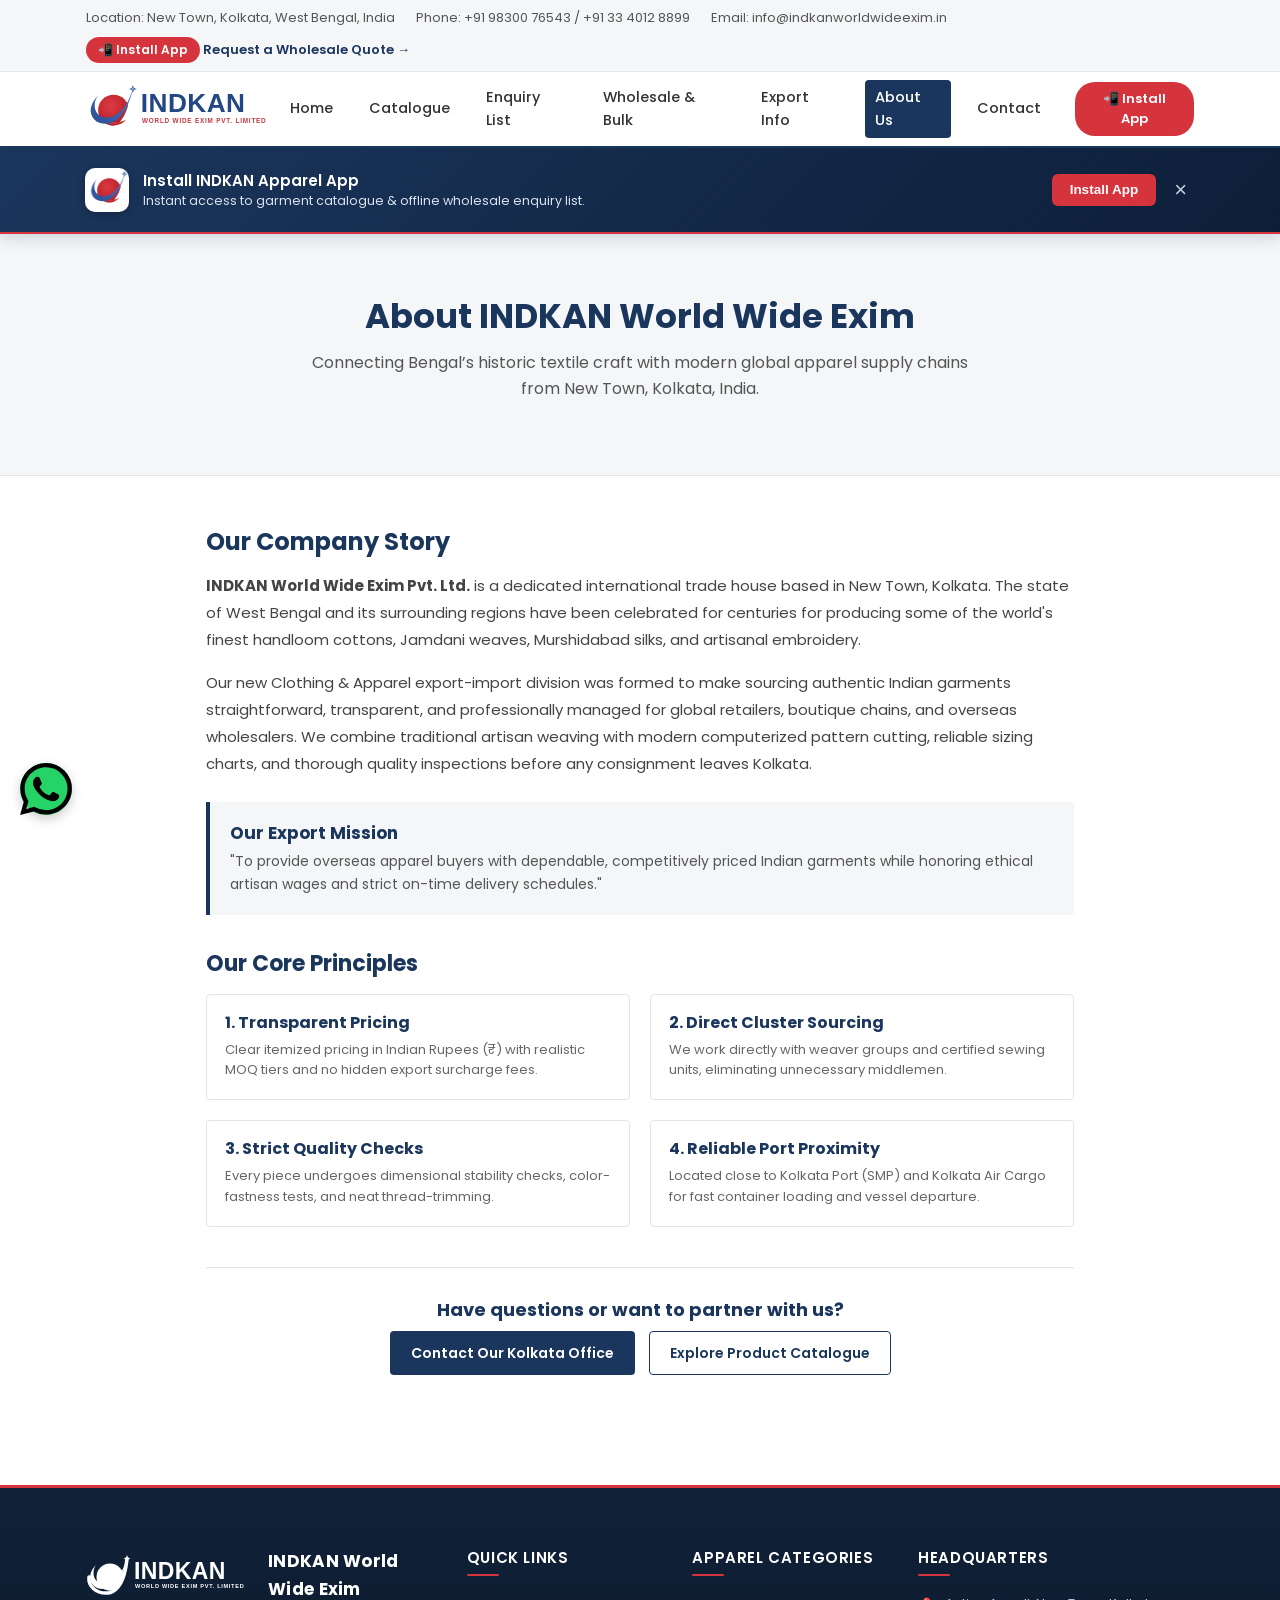
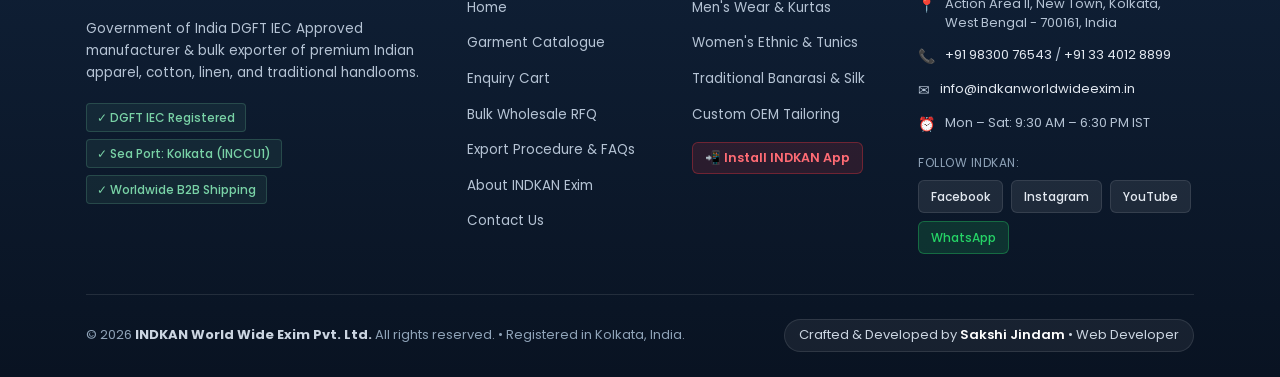
<file: about.html>
<!DOCTYPE html>
<html lang="en">
<head>
  <meta charset="UTF-8" />
  <meta name="viewport" content="width=device-width, initial-scale=1.0" />
  <title>About Us | INDKAN World Wide Exim Pvt. Ltd.</title>
  <meta name="description" content="Read about INDKAN World Wide Exim Pvt. Ltd., our Indian clothing export operations, company story, and textile values in Kolkata." />
  <meta name="author" content="Sakshi Jindam" />
  <!-- PWA & Mobile Settings -->
  <link rel="manifest" href="manifest.json" />
  <meta name="theme-color" content="#1b365d" />
  <meta name="apple-mobile-web-app-capable" content="yes" />
  <meta name="apple-mobile-web-app-status-bar-style" content="default" />
  <meta name="apple-mobile-web-app-title" content="INDKAN" />
  <link rel="apple-touch-icon" href="assets/icons/icon-192.png" />
  
  <link rel="icon" type="image/svg+xml" href="assets/img/favicon.svg" />
  <link rel="icon" type="image/png" sizes="32x32" href="assets/img/favicon-32.png" />
  <link rel="icon" type="image/png" sizes="16x16" href="assets/img/favicon-16.png" />
  <link rel="shortcut icon" href="favicon.ico" />
  <link rel="stylesheet" href="css/style.css" />
</head>
<body>

  <!-- Top contact bar -->
  <div class="top-bar">
    <div class="container">
      <div class="top-bar-left">
        <span>Location: New Town, Kolkata, West Bengal, India</span>
        <span>Phone: +91 98300 76543 / +91 33 4012 8899</span>
        <span>Email: info@indkanworldwideexim.in</span>
      </div>
      <div class="top-bar-right">
        <button type="button" class="topbar-install-btn trigger-pwa-install" id="topbarInstallBtn">📲 Install App</button>
        <a href="wholesale.html">Request a Wholesale Quote &rarr;</a>
      </div>
    </div>
  </div>

  <!-- Header with logo and navbar -->
  <header class="site-header">
    <div class="container">
      <nav class="navbar">
        <a href="index.html" class="brand-logo" title="INDKAN World Wide Exim Pvt. Ltd.">
          <img src="assets/img/indkan-logo.svg" alt="INDKAN World Wide Exim Pvt. Ltd. Logo" onerror="this.src='assets/img/final_logo.png'" />
        </a>

        <!-- Hamburger toggle for mobile -->
        <button class="hamburger-toggle" id="hamburgerToggle" aria-label="Toggle navigation">
          <span></span>
          <span></span>
          <span></span>
        </button>

        <!-- Navigation links -->
        <ul class="nav-links" id="navLinks">
          <li><a href="index.html">Home</a></li>
          <li><a href="catalogue.html">Catalogue</a></li>
          <li><a href="enquiry.html">Enquiry List <span class="badge" id="navEnquiryBadge">0</span></a></li>
          <li><a href="wholesale.html">Wholesale &amp; Bulk</a></li>
          <li><a href="export-info.html">Export Info</a></li>
          <li><a href="about.html" class="active">About Us</a></li>
          <li><a href="contact.html">Contact</a></li>
          <li><button type="button" class="nav-install-btn trigger-pwa-install" id="navInstallBtn">📲 Install App</button></li>
        </ul>
      </nav>
    </div>
  </header>

  <!-- PWA Install Banner -->
  <div class="pwa-install-banner" id="pwaInstallBanner">
    <div class="container pwa-banner-content">
      <div class="pwa-banner-text">
        <img src="assets/icons/icon-192.png" alt="INDKAN App" class="pwa-banner-icon" />
        <div>
          <strong>Install INDKAN Apparel App</strong>
          <p>Instant access to garment catalogue &amp; offline wholesale enquiry list.</p>
        </div>
      </div>
      <div class="pwa-banner-actions">
        <button type="button" class="btn btn-primary btn-sm" id="btnInstallPwa">Install App</button>
        <button type="button" class="btn-dismiss" id="btnDismissPwa" aria-label="Dismiss">&times;</button>
      </div>
    </div>
  </div>

  <!-- iOS PWA Install Hint -->
  <div class="ios-install-hint" id="iosInstallHint" style="display: none;">
    <span>Tap <svg width="16" height="16" viewBox="0 0 24 24" fill="none" stroke="currentColor" stroke-width="2"><path d="M4 12v8a2 2 0 0 0 2 2h12a2 2 0 0 0 2-2v-8"/><polyline points="16 6 12 2 8 6"/><line x1="12" y1="2" x2="12" y2="15"/></svg> <strong>Share</strong> then <strong>'Add to Home Screen'</strong> to install app.</span>
    <button type="button" onclick="this.parentElement.style.display='none'">&times;</button>
  </div>

  <!-- Page banner -->
  <section class="banner">
    <div class="container">
      <h1>About INDKAN World Wide Exim</h1>
      <p>
        Connecting Bengal’s historic textile craft with modern global apparel supply chains from New Town, Kolkata, India.
      </p>
    </div>
  </section>

  <!-- Company Story Section -->
  <section class="section">
    <div class="container" style="max-width: 900px;">
      <h2 style="font-size: 24px; color: #1b365d; margin-bottom: 15px;">Our Company Story</h2>
      <p style="font-size: 15px; color: #444; margin-bottom: 16px; line-height: 1.8;">
        <strong>INDKAN World Wide Exim Pvt. Ltd.</strong> is a dedicated international trade house based in New Town, Kolkata. The state of West Bengal and its surrounding regions have been celebrated for centuries for producing some of the world's finest handloom cottons, Jamdani weaves, Murshidabad silks, and artisanal embroidery.
      </p>
      <p style="font-size: 15px; color: #444; margin-bottom: 25px; line-height: 1.8;">
        Our new Clothing &amp; Apparel export-import division was formed to make sourcing authentic Indian garments straightforward, transparent, and professionally managed for global retailers, boutique chains, and overseas wholesalers. We combine traditional artisan weaving with modern computerized pattern cutting, reliable sizing charts, and thorough quality inspections before any consignment leaves Kolkata.
      </p>

      <div style="background-color: #f4f6f8; border-left: 4px solid #1b365d; padding: 20px; border-radius: 0 4px 4px 0; margin-bottom: 35px;">
        <h3 style="font-size: 17px; color: #1b365d; margin-bottom: 6px;">Our Export Mission</h3>
        <p style="font-size: 14px; color: #555;">
          "To provide overseas apparel buyers with dependable, competitively priced Indian garments while honoring ethical artisan wages and strict on-time delivery schedules."
        </p>
      </div>

      <h2 style="font-size: 22px; color: #1b365d; margin-bottom: 15px;">Our Core Principles</h2>
      <div style="display: grid; grid-template-columns: 1fr 1fr; gap: 20px; margin-bottom: 40px;">
        <div style="border: 1px solid #e2e5e8; border-radius: 4px; padding: 18px; background-color: #ffffff;">
          <h4 style="color: #1b365d; font-size: 16px; margin-bottom: 6px;">1. Transparent Pricing</h4>
          <p style="font-size: 13px; color: #666;">Clear itemized pricing in Indian Rupees (₹) with realistic MOQ tiers and no hidden export surcharge fees.</p>
        </div>

        <div style="border: 1px solid #e2e5e8; border-radius: 4px; padding: 18px; background-color: #ffffff;">
          <h4 style="color: #1b365d; font-size: 16px; margin-bottom: 6px;">2. Direct Cluster Sourcing</h4>
          <p style="font-size: 13px; color: #666;">We work directly with weaver groups and certified sewing units, eliminating unnecessary middlemen.</p>
        </div>

        <div style="border: 1px solid #e2e5e8; border-radius: 4px; padding: 18px; background-color: #ffffff;">
          <h4 style="color: #1b365d; font-size: 16px; margin-bottom: 6px;">3. Strict Quality Checks</h4>
          <p style="font-size: 13px; color: #666;">Every piece undergoes dimensional stability checks, color-fastness tests, and neat thread-trimming.</p>
        </div>

        <div style="border: 1px solid #e2e5e8; border-radius: 4px; padding: 18px; background-color: #ffffff;">
          <h4 style="color: #1b365d; font-size: 16px; margin-bottom: 6px;">4. Reliable Port Proximity</h4>
          <p style="font-size: 13px; color: #666;">Located close to Kolkata Port (SMP) and Kolkata Air Cargo for fast container loading and vessel departure.</p>
        </div>
      </div>

      <div style="text-align: center; border-top: 1px solid #e2e5e8; padding-top: 30px;">
        <h3 style="color: #1b365d; font-size: 18px; margin-bottom: 10px;">Have questions or want to partner with us?</h3>
        <a href="contact.html" class="btn btn-primary" style="margin-right: 10px;">Contact Our Kolkata Office</a>
        <a href="catalogue.html" class="btn btn-outline">Explore Product Catalogue</a>
      </div>
    </div>
  </section>

  <!-- Premium Footer -->
  <footer class="site-footer">
    <div class="container">
      <div class="footer-grid">
        <!-- Col 1: Brand & Credentials -->
        <div class="footer-col footer-brand-col">
          <div class="footer-brand">
            <img src="assets/img/indkan-logo.svg" alt="INDKAN Logo" onerror="this.src='assets/img/final_logo.png'" class="footer-logo" />
            <span class="footer-brand-title">INDKAN World Wide Exim</span>
          </div>
          <p class="footer-tagline">
            Government of India DGFT IEC Approved manufacturer &amp; bulk exporter of premium Indian apparel, cotton, linen, and traditional handlooms.
          </p>
          <div class="footer-badges">
            <span class="footer-badge">&#10003; DGFT IEC Registered</span>
            <span class="footer-badge">&#10003; Sea Port: Kolkata (INCCU1)</span>
            <span class="footer-badge">&#10003; Worldwide B2B Shipping</span>
          </div>
        </div>

        <!-- Col 2: Quick Links -->
        <div class="footer-col">
          <h4 class="footer-heading">Quick Links</h4>
          <ul class="footer-nav">
            <li><a href="index.html">Home</a></li>
            <li><a href="catalogue.html">Garment Catalogue</a></li>
            <li><a href="enquiry.html">Enquiry Cart</a></li>
            <li><a href="wholesale.html">Bulk Wholesale RFQ</a></li>
            <li><a href="export-info.html">Export Procedure &amp; FAQs</a></li>
            <li><a href="about.html">About INDKAN Exim</a></li>
            <li><a href="contact.html">Contact Us</a></li>
          </ul>
        </div>

        <!-- Col 3: Apparel Categories -->
        <div class="footer-col">
          <h4 class="footer-heading">Apparel Categories</h4>
          <ul class="footer-nav">
            <li><a href="catalogue.html?cat=men">Men's Wear &amp; Kurtas</a></li>
            <li><a href="catalogue.html?cat=women">Women's Ethnic &amp; Tunics</a></li>
            <li><a href="catalogue.html?cat=traditional">Traditional Banarasi &amp; Silk</a></li>
            <li><a href="wholesale.html">Custom OEM Tailoring</a></li>
            <li><button type="button" class="footer-install-btn trigger-pwa-install">📲 Install INDKAN App</button></li>
          </ul>
        </div>

        <!-- Col 4: Corporate Contact & Connect -->
        <div class="footer-col">
          <h4 class="footer-heading">Headquarters</h4>
          <ul class="footer-contact-list">
            <li>
              <span class="contact-icon">&#128205;</span>
              <span>Action Area II, New Town, Kolkata, West Bengal - 700161, India</span>
            </li>
            <li>
              <span class="contact-icon">&#128222;</span>
              <span><a href="tel:+919830076543">+91 98300 76543</a> / <a href="tel:+913340128899">+91 33 4012 8899</a></span>
            </li>
            <li>
              <span class="contact-icon">&#9993;</span>
              <span><a href="mailto:info@indkanworldwideexim.in">info@indkanworldwideexim.in</a></span>
            </li>
            <li>
              <span class="contact-icon">&#9200;</span>
              <span>Mon – Sat: 9:30 AM – 6:30 PM IST</span>
            </li>
          </ul>
          <div class="footer-social-wrap">
            <span class="social-label">Follow INDKAN:</span>
            <div class="footer-social-links">
              <a href="https://facebook.com" target="_blank" rel="noopener noreferrer" title="Facebook">Facebook</a>
              <a href="https://instagram.com/indkankolkata" target="_blank" rel="noopener noreferrer" title="Instagram">Instagram</a>
              <a href="https://youtube.com/@indkanworldwideeximkolkata" target="_blank" rel="noopener noreferrer" title="YouTube">YouTube</a>
              <a href="https://wa.me/919830076543" target="_blank" rel="noopener noreferrer" title="WhatsApp" class="wa-link">WhatsApp</a>
            </div>
          </div>
        </div>
      </div>

      <!-- Footer Bottom -->
      <div class="footer-bottom">
        <div class="footer-bottom-flex">
          <p class="copyright-text">
            &copy; 2026 <strong>INDKAN World Wide Exim Pvt. Ltd.</strong> All rights reserved. &bull; Registered in Kolkata, India.
          </p>
          <p class="developer-text">
            Crafted &amp; Developed by <strong>Sakshi Jindam</strong> &bull; Web Developer
          </p>
        </div>
      </div>
    </div>
  </footer>

  <!-- Floating WhatsApp button -->
  <a href="https://wa.me/919830076543?text=Hello%20INDKAN%20Exim,%20I%20want%20to%20know%20more%20about%20your%20company." class="whatsapp-float" target="_blank" rel="noopener noreferrer" title="Chat with us on WhatsApp" aria-label="WhatsApp">
    <svg viewBox="0 0 24 24"><path d="M17.472 14.382c-.297-.149-1.758-.867-2.03-.967-.273-.099-.471-.148-.67.15-.197.297-.767.966-.94 1.164-.173.199-.347.223-.644.075-.297-.15-1.255-.463-2.39-1.475-.883-.788-1.48-1.761-1.653-2.059-.173-.297-.018-.458.13-.606.134-.133.298-.347.446-.52.149-.174.198-.298.298-.497.099-.198.05-.371-.025-.52-.075-.149-.669-1.612-.916-2.207-.242-.579-.487-.5-.669-.51l-.57-.01c-.198 0-.52.074-.792.372-.272.297-1.04 1.016-1.04 2.479 0 1.462 1.065 2.875 1.213 3.074.149.198 2.096 3.2 5.077 4.487.709.306 1.262.489 1.694.625.712.227 1.36.195 1.871.118.571-.085 1.758-.719 2.006-1.413.248-.694.248-1.289.173-1.413-.074-.124-.272-.198-.57-.347m-5.421 7.403h-.004a9.87 9.87 0 01-5.031-1.378l-.361-.214-3.741.982.998-3.648-.235-.374a9.86 9.86 0 01-1.51-5.26c.001-5.45 4.436-9.884 9.888-9.884 2.64 0 5.122 1.03 6.988 2.898a9.825 9.825 0 012.893 6.994c-.003 5.45-4.437 9.884-9.885 9.884m8.413-18.297A11.815 11.815 0 0012.05 0C5.495 0 .16 5.335.157 11.892c0 2.096.547 4.142 1.588 5.945L.057 24l6.305-1.654a11.882 11.882 0 005.683 1.448h.005c6.554 0 11.89-5.335 11.893-11.893a11.821 11.821 0 00-3.48-8.413Z"></path></svg>
  </a>

  <!-- Fixed Mobile Bottom Navigation Bar (Screens < 768px) -->
  <nav class="mobile-bottom-nav" aria-label="Mobile Navigation">
    <a href="index.html" class="nav-tab">
      <svg class="tab-icon" viewBox="0 0 24 24" fill="none" stroke="currentColor" stroke-width="2">
        <path d="M3 9l9-7 9 7v11a2 2 0 0 1-2 2H5a2 2 0 0 1-2-2z"/>
        <polyline points="9 22 9 12 15 12 15 22"/>
      </svg>
      <span>Home</span>
    </a>
    <a href="catalogue.html" class="nav-tab">
      <svg class="tab-icon" viewBox="0 0 24 24" fill="none" stroke="currentColor" stroke-width="2">
        <rect x="3" y="3" width="7" height="7"></rect>
        <rect x="14" y="3" width="7" height="7"></rect>
        <rect x="14" y="14" width="7" height="7"></rect>
        <rect x="3" y="14" width="7" height="7"></rect>
      </svg>
      <span>Catalogue</span>
    </a>
    <a href="enquiry.html" class="nav-tab">
      <div class="tab-icon-wrap">
        <svg class="tab-icon" viewBox="0 0 24 24" fill="none" stroke="currentColor" stroke-width="2">
          <circle cx="9" cy="21" r="1"></circle>
          <circle cx="20" cy="21" r="1"></circle>
          <path d="M1 1h4l2.68 13.39a2 2 0 0 0 2 1.61h9.72a2 2 0 0 0 2-1.61L23 6H6"></path>
        </svg>
        <span class="tab-badge" id="bottomEnquiryBadge">0</span>
      </div>
      <span>Enquiry</span>
    </a>
    <a href="export-info.html" class="nav-tab">
      <svg class="tab-icon" viewBox="0 0 24 24" fill="none" stroke="currentColor" stroke-width="2">
        <circle cx="12" cy="12" r="10"></circle>
        <line x1="12" y1="16" x2="12" y2="12"></line>
        <line x1="12" y1="8" x2="12.01" y2="8"></line>
      </svg>
      <span>Info</span>
    </a>
    <a href="contact.html" class="nav-tab">
      <svg class="tab-icon" viewBox="0 0 24 24" fill="none" stroke="currentColor" stroke-width="2">
        <path d="M22 16.92v3a2 2 0 0 1-2.18 2 19.79 19.79 0 0 1-8.63-3.07 19.5 19.5 0 0 1-6-6 19.79 19.79 0 0 1-3.07-8.67A2 2 0 0 1 4.11 2h3a2 2 0 0 1 2 1.72 12.84 12.84 0 0 0 .7 2.81 2 2 0 0 1-.45 2.11L8.09 9.91a16 16 0 0 0 6 6l1.27-1.27a2 2 0 0 1 2.11-.45 12.84 12.84 0 0 0 2.81.7A2 2 0 0 1 22 16.92z"></path>
      </svg>
      <span>Contact</span>
    </a>
  </nav>

  <!-- Scripts -->
  <script src="js/products.js"></script>
  <script src="js/main.js"></script>
</body>
</html>
</file>
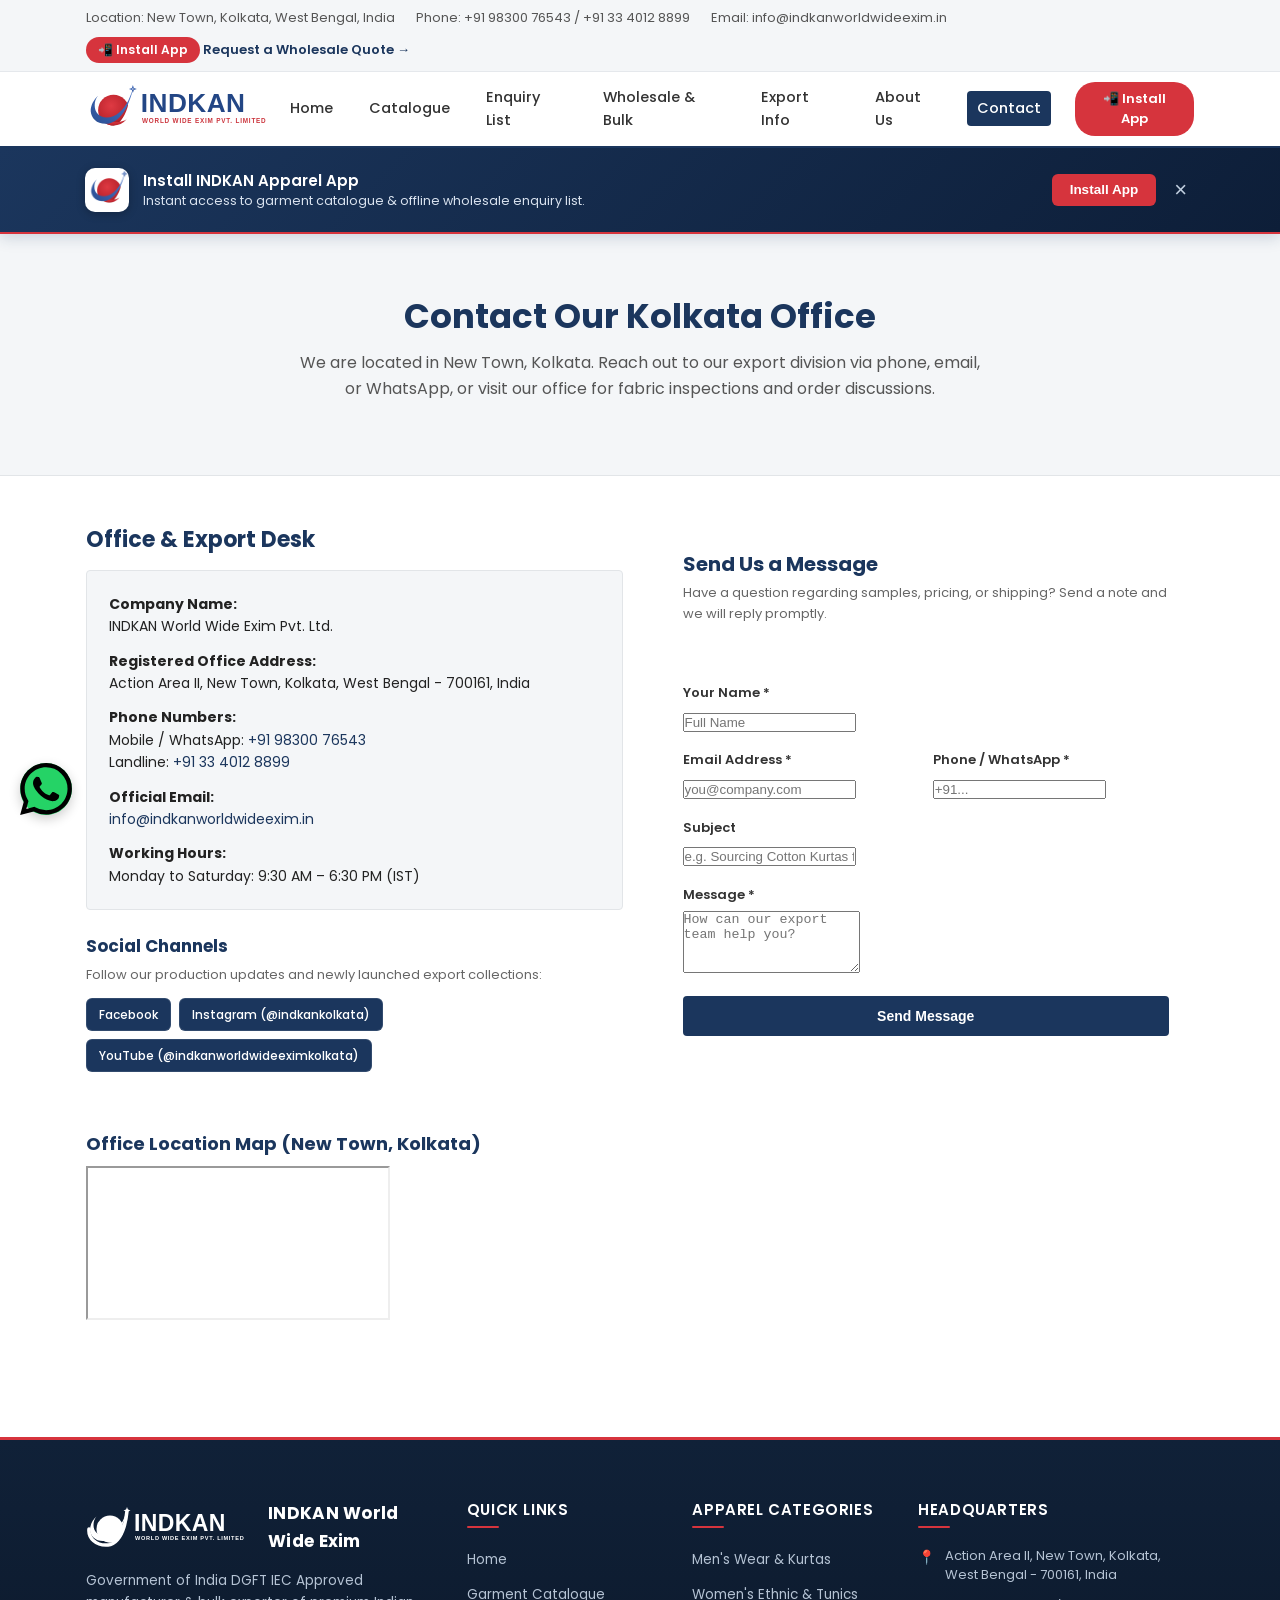
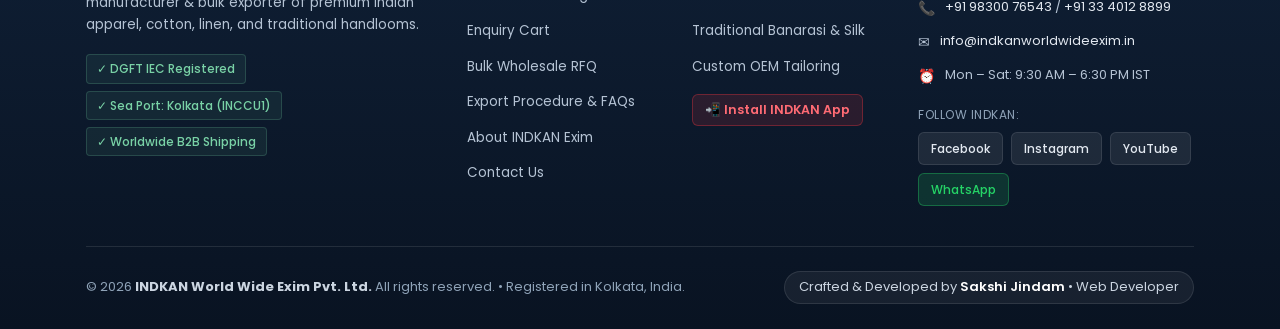
<file: contact.html>
<!DOCTYPE html>
<html lang="en">
<head>
  <meta charset="UTF-8" />
  <meta name="viewport" content="width=device-width, initial-scale=1.0" />
  <title>Contact Us | INDKAN World Wide Exim Pvt. Ltd.</title>
  <meta name="description" content="Get in touch with INDKAN World Wide Exim Pvt. Ltd. in New Town, Kolkata, India. Phone, email, address, and Google Maps location." />
  <meta name="author" content="Sakshi Jindam" />
  <!-- PWA & Mobile Settings -->
  <link rel="manifest" href="manifest.json" />
  <meta name="theme-color" content="#1b365d" />
  <meta name="apple-mobile-web-app-capable" content="yes" />
  <meta name="apple-mobile-web-app-status-bar-style" content="default" />
  <meta name="apple-mobile-web-app-title" content="INDKAN" />
  <link rel="apple-touch-icon" href="assets/icons/icon-192.png" />
  
  <link rel="icon" type="image/svg+xml" href="assets/img/favicon.svg" />
  <link rel="icon" type="image/png" sizes="32x32" href="assets/img/favicon-32.png" />
  <link rel="icon" type="image/png" sizes="16x16" href="assets/img/favicon-16.png" />
  <link rel="shortcut icon" href="favicon.ico" />
  <link rel="stylesheet" href="css/style.css" />
</head>
<body>

  <!-- Top contact bar -->
  <div class="top-bar">
    <div class="container">
      <div class="top-bar-left">
        <span>Location: New Town, Kolkata, West Bengal, India</span>
        <span>Phone: +91 98300 76543 / +91 33 4012 8899</span>
        <span>Email: info@indkanworldwideexim.in</span>
      </div>
      <div class="top-bar-right">
        <button type="button" class="topbar-install-btn trigger-pwa-install" id="topbarInstallBtn">📲 Install App</button>
        <a href="wholesale.html">Request a Wholesale Quote &rarr;</a>
      </div>
    </div>
  </div>

  <!-- Header with logo and navbar -->
  <header class="site-header">
    <div class="container">
      <nav class="navbar">
        <a href="index.html" class="brand-logo" title="INDKAN World Wide Exim Pvt. Ltd.">
          <img src="assets/img/indkan-logo.svg" alt="INDKAN World Wide Exim Pvt. Ltd. Logo" onerror="this.src='assets/img/final_logo.png'" />
        </a>

        <!-- Hamburger toggle for mobile -->
        <button class="hamburger-toggle" id="hamburgerToggle" aria-label="Toggle navigation">
          <span></span>
          <span></span>
          <span></span>
        </button>

        <!-- Navigation links -->
        <ul class="nav-links" id="navLinks">
          <li><a href="index.html">Home</a></li>
          <li><a href="catalogue.html">Catalogue</a></li>
          <li><a href="enquiry.html">Enquiry List <span class="badge" id="navEnquiryBadge">0</span></a></li>
          <li><a href="wholesale.html">Wholesale &amp; Bulk</a></li>
          <li><a href="export-info.html">Export Info</a></li>
          <li><a href="about.html">About Us</a></li>
          <li><a href="contact.html" class="active">Contact</a></li>
          <li><button type="button" class="nav-install-btn trigger-pwa-install" id="navInstallBtn">📲 Install App</button></li>
        </ul>
      </nav>
    </div>
  </header>

  <!-- PWA Install Banner -->
  <div class="pwa-install-banner" id="pwaInstallBanner">
    <div class="container pwa-banner-content">
      <div class="pwa-banner-text">
        <img src="assets/icons/icon-192.png" alt="INDKAN App" class="pwa-banner-icon" />
        <div>
          <strong>Install INDKAN Apparel App</strong>
          <p>Instant access to garment catalogue &amp; offline wholesale enquiry list.</p>
        </div>
      </div>
      <div class="pwa-banner-actions">
        <button type="button" class="btn btn-primary btn-sm" id="btnInstallPwa">Install App</button>
        <button type="button" class="btn-dismiss" id="btnDismissPwa" aria-label="Dismiss">&times;</button>
      </div>
    </div>
  </div>

  <!-- iOS PWA Install Hint -->
  <div class="ios-install-hint" id="iosInstallHint" style="display: none;">
    <span>Tap <svg width="16" height="16" viewBox="0 0 24 24" fill="none" stroke="currentColor" stroke-width="2"><path d="M4 12v8a2 2 0 0 0 2 2h12a2 2 0 0 0 2-2v-8"/><polyline points="16 6 12 2 8 6"/><line x1="12" y1="2" x2="12" y2="15"/></svg> <strong>Share</strong> then <strong>'Add to Home Screen'</strong> to install app.</span>
    <button type="button" onclick="this.parentElement.style.display='none'">&times;</button>
  </div>

  <!-- Page banner -->
  <section class="banner">
    <div class="container">
      <h1>Contact Our Kolkata Office</h1>
      <p>
        We are located in New Town, Kolkata. Reach out to our export division via phone, email, or WhatsApp, or visit our office for fabric inspections and order discussions.
      </p>
    </div>
  </section>

  <!-- Contact Information & Form -->
  <section class="section">
    <div class="container">
      <div style="display: grid; grid-template-columns: 1fr 1fr; gap: 35px; align-items: start;">
        
        <!-- Left: Contact Details -->
        <div>
          <h2 style="font-size: 22px; color: #1b365d; margin-bottom: 15px;">Office &amp; Export Desk</h2>
          <div style="background-color: #f4f6f8; border: 1px solid #e2e5e8; border-radius: 4px; padding: 22px; margin-bottom: 25px;">
            <p style="margin-bottom: 12px; font-size: 14px;">
              <strong>Company Name:</strong><br />
              INDKAN World Wide Exim Pvt. Ltd.
            </p>
            <p style="margin-bottom: 12px; font-size: 14px;">
              <strong>Registered Office Address:</strong><br />
              Action Area II, New Town, Kolkata, West Bengal - 700161, India
            </p>
            <p style="margin-bottom: 12px; font-size: 14px;">
              <strong>Phone Numbers:</strong><br />
              Mobile / WhatsApp: <a href="tel:+919830076543">+91 98300 76543</a><br />
              Landline: <a href="tel:+913340128899">+91 33 4012 8899</a>
            </p>
            <p style="margin-bottom: 12px; font-size: 14px;">
              <strong>Official Email:</strong><br />
              <a href="mailto:info@indkanworldwideexim.in">info@indkanworldwideexim.in</a>
            </p>
            <p style="margin-bottom: 0; font-size: 14px;">
              <strong>Working Hours:</strong><br />
              Monday to Saturday: 9:30 AM &ndash; 6:30 PM (IST)
            </p>
          </div>

          <h3 style="font-size: 17px; color: #1b365d; margin-bottom: 8px;">Social Channels</h3>
          <p style="font-size: 13px; color: #666; margin-bottom: 12px;">Follow our production updates and newly launched export collections:</p>
          <div class="footer-social-links" style="margin-bottom: 20px;">
            <a href="https://facebook.com" target="_blank" rel="noopener noreferrer" style="background-color: #1b365d; color: #ffffff;">Facebook</a>
            <a href="https://instagram.com/indkankolkata" target="_blank" rel="noopener noreferrer" style="background-color: #1b365d; color: #ffffff;">Instagram (@indkankolkata)</a>
            <a href="https://youtube.com/@indkanworldwideeximkolkata" target="_blank" rel="noopener noreferrer" style="background-color: #1b365d; color: #ffffff;">YouTube (@indkanworldwideeximkolkata)</a>
          </div>
        </div>

        <!-- Right: Send a Message Form -->
        <div class="form-card" style="margin: 0; padding: 25px;">
          <h2 style="font-size: 20px; color: #1b365d; margin-bottom: 6px;">Send Us a Message</h2>
          <p style="font-size: 13px; color: #666; margin-bottom: 18px;">
            Have a question regarding samples, pricing, or shipping? Send a note and we will reply promptly.
          </p>

          <div id="contactFormAlert" class="form-alert"></div>

          <form id="contactForm">
            <div class="form-group">
              <label for="cName">Your Name *</label>
              <input type="text" id="cName" placeholder="Full Name" required />
            </div>

            <div class="form-row">
              <div class="form-group">
                <label for="cEmail">Email Address *</label>
                <input type="email" id="cEmail" placeholder="you@company.com" required />
              </div>
              <div class="form-group">
                <label for="cPhone">Phone / WhatsApp *</label>
                <input type="tel" id="cPhone" placeholder="+91..." required />
              </div>
            </div>

            <div class="form-group">
              <label for="cSubject">Subject</label>
              <input type="text" id="cSubject" placeholder="e.g. Sourcing Cotton Kurtas for UK Retail" />
            </div>

            <div class="form-group">
              <label for="cMessage">Message *</label>
              <textarea id="cMessage" rows="4" placeholder="How can our export team help you?" required></textarea>
            </div>

            <button type="submit" class="btn btn-primary" style="width: 100%;">Send Message</button>
          </form>
        </div>

      </div>

      <!-- Google Maps Embed for New Town Kolkata -->
      <div style="margin-top: 40px;">
        <h3 style="font-size: 18px; color: #1b365d; margin-bottom: 10px;">Office Location Map (New Town, Kolkata)</h3>
        <div class="map-box">
          <iframe
            title="INDKAN World Wide Exim Location in New Town Kolkata"
            src="https://www.google.com/maps/embed?pb=!1m18!1m12!1m3!1d14733.916849487903!2d88.46194247596045!3d22.59858547963385!2m3!1f0!2f0!3f0!3m2!1i1024!2i768!4f13.1!3m3!1m2!1s0x3a027535b91cb465%3A0x6b6339cc904f4342!2sAction%20Area%20II%2C%20New%20Town%2C%20West%20Bengal!5e0!3m2!1sen!2sin!4v1700000000000!5m2!1sen!2sin"
            allowfullscreen=""
            loading="lazy"
            referrerpolicy="no-referrer-when-downgrade">
          </iframe>
        </div>
      </div>
    </div>
  </section>

  <!-- Premium Footer -->
  <footer class="site-footer">
    <div class="container">
      <div class="footer-grid">
        <!-- Col 1: Brand & Credentials -->
        <div class="footer-col footer-brand-col">
          <div class="footer-brand">
            <img src="assets/img/indkan-logo.svg" alt="INDKAN Logo" onerror="this.src='assets/img/final_logo.png'" class="footer-logo" />
            <span class="footer-brand-title">INDKAN World Wide Exim</span>
          </div>
          <p class="footer-tagline">
            Government of India DGFT IEC Approved manufacturer &amp; bulk exporter of premium Indian apparel, cotton, linen, and traditional handlooms.
          </p>
          <div class="footer-badges">
            <span class="footer-badge">&#10003; DGFT IEC Registered</span>
            <span class="footer-badge">&#10003; Sea Port: Kolkata (INCCU1)</span>
            <span class="footer-badge">&#10003; Worldwide B2B Shipping</span>
          </div>
        </div>

        <!-- Col 2: Quick Links -->
        <div class="footer-col">
          <h4 class="footer-heading">Quick Links</h4>
          <ul class="footer-nav">
            <li><a href="index.html">Home</a></li>
            <li><a href="catalogue.html">Garment Catalogue</a></li>
            <li><a href="enquiry.html">Enquiry Cart</a></li>
            <li><a href="wholesale.html">Bulk Wholesale RFQ</a></li>
            <li><a href="export-info.html">Export Procedure &amp; FAQs</a></li>
            <li><a href="about.html">About INDKAN Exim</a></li>
            <li><a href="contact.html">Contact Us</a></li>
          </ul>
        </div>

        <!-- Col 3: Apparel Categories -->
        <div class="footer-col">
          <h4 class="footer-heading">Apparel Categories</h4>
          <ul class="footer-nav">
            <li><a href="catalogue.html?cat=men">Men's Wear &amp; Kurtas</a></li>
            <li><a href="catalogue.html?cat=women">Women's Ethnic &amp; Tunics</a></li>
            <li><a href="catalogue.html?cat=traditional">Traditional Banarasi &amp; Silk</a></li>
            <li><a href="wholesale.html">Custom OEM Tailoring</a></li>
            <li><button type="button" class="footer-install-btn trigger-pwa-install">📲 Install INDKAN App</button></li>
          </ul>
        </div>

        <!-- Col 4: Corporate Contact & Connect -->
        <div class="footer-col">
          <h4 class="footer-heading">Headquarters</h4>
          <ul class="footer-contact-list">
            <li>
              <span class="contact-icon">&#128205;</span>
              <span>Action Area II, New Town, Kolkata, West Bengal - 700161, India</span>
            </li>
            <li>
              <span class="contact-icon">&#128222;</span>
              <span><a href="tel:+919830076543">+91 98300 76543</a> / <a href="tel:+913340128899">+91 33 4012 8899</a></span>
            </li>
            <li>
              <span class="contact-icon">&#9993;</span>
              <span><a href="mailto:info@indkanworldwideexim.in">info@indkanworldwideexim.in</a></span>
            </li>
            <li>
              <span class="contact-icon">&#9200;</span>
              <span>Mon – Sat: 9:30 AM – 6:30 PM IST</span>
            </li>
          </ul>
          <div class="footer-social-wrap">
            <span class="social-label">Follow INDKAN:</span>
            <div class="footer-social-links">
              <a href="https://facebook.com" target="_blank" rel="noopener noreferrer" title="Facebook">Facebook</a>
              <a href="https://instagram.com/indkankolkata" target="_blank" rel="noopener noreferrer" title="Instagram">Instagram</a>
              <a href="https://youtube.com/@indkanworldwideeximkolkata" target="_blank" rel="noopener noreferrer" title="YouTube">YouTube</a>
              <a href="https://wa.me/919830076543" target="_blank" rel="noopener noreferrer" title="WhatsApp" class="wa-link">WhatsApp</a>
            </div>
          </div>
        </div>
      </div>

      <!-- Footer Bottom -->
      <div class="footer-bottom">
        <div class="footer-bottom-flex">
          <p class="copyright-text">
            &copy; 2026 <strong>INDKAN World Wide Exim Pvt. Ltd.</strong> All rights reserved. &bull; Registered in Kolkata, India.
          </p>
          <p class="developer-text">
            Crafted &amp; Developed by <strong>Sakshi Jindam</strong> &bull; Web Developer
          </p>
        </div>
      </div>
    </div>
  </footer>

  <!-- Floating WhatsApp button -->
  <a href="https://wa.me/919830076543?text=Hello%20INDKAN%20Exim,%20I%20want%20to%20get%20in%20touch." class="whatsapp-float" target="_blank" rel="noopener noreferrer" title="Chat with us on WhatsApp" aria-label="WhatsApp">
    <svg viewBox="0 0 24 24"><path d="M17.472 14.382c-.297-.149-1.758-.867-2.03-.967-.273-.099-.471-.148-.67.15-.197.297-.767.966-.94 1.164-.173.199-.347.223-.644.075-.297-.15-1.255-.463-2.39-1.475-.883-.788-1.48-1.761-1.653-2.059-.173-.297-.018-.458.13-.606.134-.133.298-.347.446-.52.149-.174.198-.298.298-.497.099-.198.05-.371-.025-.52-.075-.149-.669-1.612-.916-2.207-.242-.579-.487-.5-.669-.51l-.57-.01c-.198 0-.52.074-.792.372-.272.297-1.04 1.016-1.04 2.479 0 1.462 1.065 2.875 1.213 3.074.149.198 2.096 3.2 5.077 4.487.709.306 1.262.489 1.694.625.712.227 1.36.195 1.871.118.571-.085 1.758-.719 2.006-1.413.248-.694.248-1.289.173-1.413-.074-.124-.272-.198-.57-.347m-5.421 7.403h-.004a9.87 9.87 0 01-5.031-1.378l-.361-.214-3.741.982.998-3.648-.235-.374a9.86 9.86 0 01-1.51-5.26c.001-5.45 4.436-9.884 9.888-9.884 2.64 0 5.122 1.03 6.988 2.898a9.825 9.825 0 012.893 6.994c-.003 5.45-4.437 9.884-9.885 9.884m8.413-18.297A11.815 11.815 0 0012.05 0C5.495 0 .16 5.335.157 11.892c0 2.096.547 4.142 1.588 5.945L.057 24l6.305-1.654a11.882 11.882 0 005.683 1.448h.005c6.554 0 11.89-5.335 11.893-11.893a11.821 11.821 0 00-3.48-8.413Z"></path></svg>
  </a>

  <!-- Fixed Mobile Bottom Navigation Bar (Screens < 768px) -->
  <nav class="mobile-bottom-nav" aria-label="Mobile Navigation">
    <a href="index.html" class="nav-tab">
      <svg class="tab-icon" viewBox="0 0 24 24" fill="none" stroke="currentColor" stroke-width="2">
        <path d="M3 9l9-7 9 7v11a2 2 0 0 1-2 2H5a2 2 0 0 1-2-2z"/>
        <polyline points="9 22 9 12 15 12 15 22"/>
      </svg>
      <span>Home</span>
    </a>
    <a href="catalogue.html" class="nav-tab">
      <svg class="tab-icon" viewBox="0 0 24 24" fill="none" stroke="currentColor" stroke-width="2">
        <rect x="3" y="3" width="7" height="7"></rect>
        <rect x="14" y="3" width="7" height="7"></rect>
        <rect x="14" y="14" width="7" height="7"></rect>
        <rect x="3" y="14" width="7" height="7"></rect>
      </svg>
      <span>Catalogue</span>
    </a>
    <a href="enquiry.html" class="nav-tab">
      <div class="tab-icon-wrap">
        <svg class="tab-icon" viewBox="0 0 24 24" fill="none" stroke="currentColor" stroke-width="2">
          <circle cx="9" cy="21" r="1"></circle>
          <circle cx="20" cy="21" r="1"></circle>
          <path d="M1 1h4l2.68 13.39a2 2 0 0 0 2 1.61h9.72a2 2 0 0 0 2-1.61L23 6H6"></path>
        </svg>
        <span class="tab-badge" id="bottomEnquiryBadge">0</span>
      </div>
      <span>Enquiry</span>
    </a>
    <a href="export-info.html" class="nav-tab">
      <svg class="tab-icon" viewBox="0 0 24 24" fill="none" stroke="currentColor" stroke-width="2">
        <circle cx="12" cy="12" r="10"></circle>
        <line x1="12" y1="16" x2="12" y2="12"></line>
        <line x1="12" y1="8" x2="12.01" y2="8"></line>
      </svg>
      <span>Info</span>
    </a>
    <a href="contact.html" class="nav-tab active">
      <svg class="tab-icon" viewBox="0 0 24 24" fill="none" stroke="currentColor" stroke-width="2">
        <path d="M22 16.92v3a2 2 0 0 1-2.18 2 19.79 19.79 0 0 1-8.63-3.07 19.5 19.5 0 0 1-6-6 19.79 19.79 0 0 1-3.07-8.67A2 2 0 0 1 4.11 2h3a2 2 0 0 1 2 1.72 12.84 12.84 0 0 0 .7 2.81 2 2 0 0 1-.45 2.11L8.09 9.91a16 16 0 0 0 6 6l1.27-1.27a2 2 0 0 1 2.11-.45 12.84 12.84 0 0 0 2.81.7A2 2 0 0 1 22 16.92z"></path>
      </svg>
      <span>Contact</span>
    </a>
  </nav>

  <!-- Scripts -->
  <script src="js/products.js"></script>
  <script src="js/main.js"></script>
  <script>
    // Simple contact form validation
    const contactForm = document.getElementById("contactForm");
    if (contactForm) {
      contactForm.addEventListener("submit", function(e) {
        e.preventDefault();
        const alertBox = document.getElementById("contactFormAlert");
        const name = document.getElementById("cName").value.trim();
        const email = document.getElementById("cEmail").value.trim();
        const phone = document.getElementById("cPhone").value.trim();
        const message = document.getElementById("cMessage").value.trim();

        if (!name || !email || !phone || !message) {
          alertBox.className = "form-alert error";
          alertBox.textContent = "Please fill in all required fields.";
          return;
        }

        alertBox.className = "form-alert success";
        alertBox.textContent = "Thank you, " + name + "! Your message has been sent to our Kolkata office. We will reply within 24 hours.";
        contactForm.reset();
      });
    }
  </script>
</body>
</html>
</file>
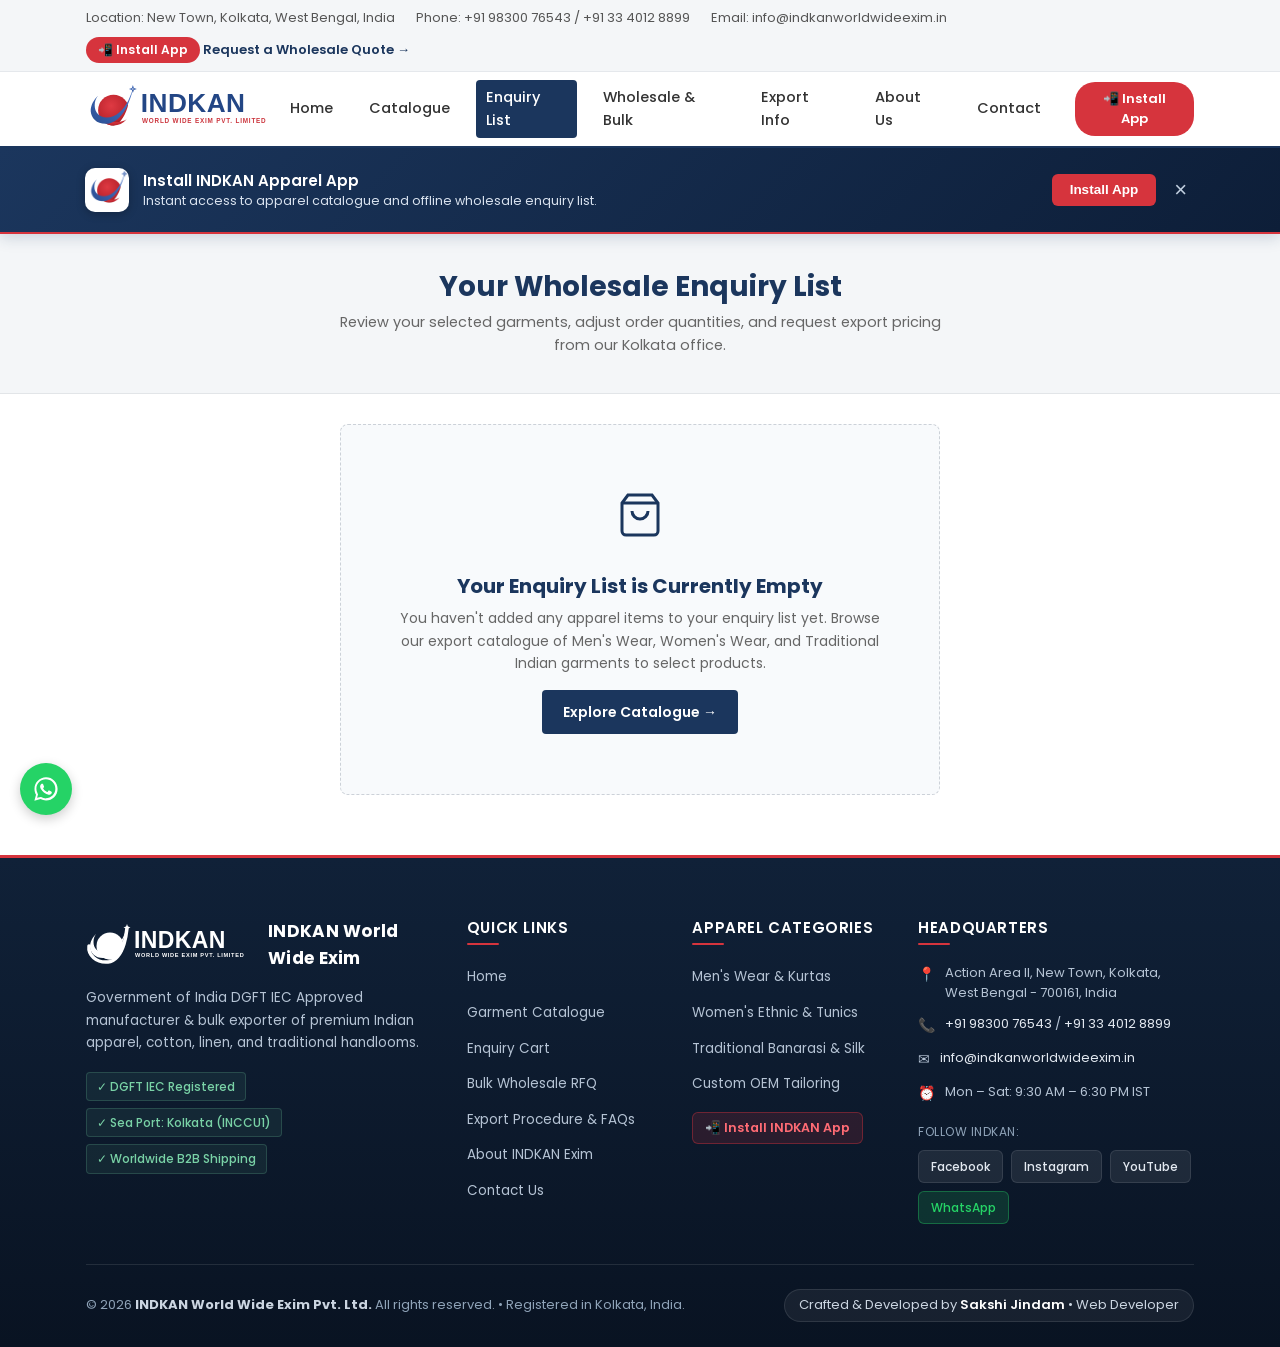
<file: enquiry.html>
<!DOCTYPE html>
<html lang="en">
<head>
  <meta charset="UTF-8" />
  <meta name="viewport" content="width=device-width, initial-scale=1.0" />
  <title>Enquiry List | INDKAN World Wide Exim Pvt. Ltd.</title>
  <meta name="description" content="Review your selected Indian apparel products, specify order quantities, and submit your wholesale export enquiry to INDKAN World Wide Exim." />
  <meta name="author" content="Sakshi Jindam" />
  
  <!-- PWA & Mobile Settings -->
  <link rel="manifest" href="manifest.json" />
  <meta name="theme-color" content="#1b365d" />
  <meta name="apple-mobile-web-app-capable" content="yes" />
  <meta name="apple-mobile-web-app-status-bar-style" content="default" />
  <meta name="apple-mobile-web-app-title" content="INDKAN" />
  <link rel="apple-touch-icon" href="assets/icons/icon-192.png" />
  
  <!-- Favicons -->
  <link rel="icon" type="image/svg+xml" href="assets/img/favicon.svg" />
  <link rel="icon" type="image/png" sizes="32x32" href="assets/img/favicon-32.png" />
  <link rel="icon" type="image/png" sizes="16x16" href="assets/img/favicon-16.png" />
  <link rel="shortcut icon" href="favicon.ico" />
  
  <link rel="stylesheet" href="css/style.css" />
</head>
<body>

  <!-- Top contact bar for quick communication -->
  <div class="top-bar">
    <div class="container">
      <div class="top-bar-left">
        <span>Location: New Town, Kolkata, West Bengal, India</span>
        <span>Phone: +91 98300 76543 / +91 33 4012 8899</span>
        <span>Email: info@indkanworldwideexim.in</span>
      </div>
      <div class="top-bar-right">
        <button type="button" class="topbar-install-btn trigger-pwa-install" id="topbarInstallBtn">📲 Install App</button>
        <a href="wholesale.html">Request a Wholesale Quote &rarr;</a>
      </div>
    </div>
  </div>

  <!-- Header with logo and navbar -->
  <header class="site-header">
    <div class="container">
      <nav class="navbar">
        <a href="index.html" class="brand-logo" title="INDKAN World Wide Exim Pvt. Ltd.">
          <img src="assets/img/indkan-logo.svg" alt="INDKAN World Wide Exim Pvt. Ltd. Logo" onerror="this.src='assets/img/final_logo.png'" />
        </a>

        <!-- Hamburger toggle for mobile -->
        <button class="hamburger-toggle" id="hamburgerToggle" aria-label="Toggle navigation">
          <span></span>
          <span></span>
          <span></span>
        </button>

        <!-- Navigation links -->
        <ul class="nav-links" id="navLinks">
          <li><a href="index.html">Home</a></li>
          <li><a href="catalogue.html">Catalogue</a></li>
          <li><a href="enquiry.html" class="active">Enquiry List <span class="badge" id="navEnquiryBadge">0</span></a></li>
          <li><a href="wholesale.html">Wholesale &amp; Bulk</a></li>
          <li><a href="export-info.html">Export Info</a></li>
          <li><a href="about.html">About Us</a></li>
          <li><a href="contact.html">Contact</a></li>
          <li><button type="button" class="nav-install-btn trigger-pwa-install" id="navInstallBtn">📲 Install App</button></li>
        </ul>
      </nav>
    </div>
  </header>

  <!-- PWA Install Banner -->
  <div class="pwa-install-banner" id="pwaInstallBanner">
    <div class="container pwa-banner-content">
      <div class="pwa-banner-text">
        <img src="assets/icons/icon-192.png" alt="INDKAN App" class="pwa-banner-icon" />
        <div>
          <strong>Install INDKAN Apparel App</strong>
          <p>Instant access to apparel catalogue and offline wholesale enquiry list.</p>
        </div>
      </div>
      <div class="pwa-banner-actions">
        <button type="button" class="btn btn-primary btn-sm" id="btnInstallPwa">Install App</button>
        <button type="button" class="btn-dismiss" id="btnDismissPwa" aria-label="Dismiss">&times;</button>
      </div>
    </div>
  </div>

  <!-- iOS PWA Install Hint -->
  <div class="ios-install-hint" id="iosInstallHint" style="display: none;">
    <span>Tap <svg width="16" height="16" viewBox="0 0 24 24" fill="none" stroke="currentColor" stroke-width="2"><path d="M4 12v8a2 2 0 0 0 2 2h12a2 2 0 0 0 2-2v-8"/><polyline points="16 6 12 2 8 6"/><line x1="12" y1="2" x2="12" y2="15"/></svg> <strong>Share</strong> then <strong>'Add to Home Screen'</strong> to install app.</span>
    <button type="button" onclick="this.parentElement.style.display='none'">&times;</button>
  </div>

  <!-- Page Header -->
  <section class="page-title-banner">
    <div class="container">
      <h1>Your Wholesale Enquiry List</h1>
      <p>Review your selected garments, adjust order quantities, and request export pricing from our Kolkata office.</p>
    </div>
  </section>

  <!-- Main Enquiry Content -->
  <main class="container page-content">

    <!-- Container for success confirmation screen -->
    <div id="enquirySuccessBox" class="alert-success-box" style="display: none;">
      <div class="success-icon">&#10003;</div>
      <h2>Enquiry Submitted Successfully!</h2>
      <p id="successRefText">Your enquiry reference is <strong>IND-EXIM-2026-0814</strong>.</p>
      <p>Thank you for your interest in INDKAN apparel exports. Our international trade executive from New Town, Kolkata will review your product selection and send an official FOB/CIF proforma quotation within <strong>24 business hours</strong>.</p>
      <div class="success-actions">
        <a href="catalogue.html" class="btn btn-primary">Browse More Products</a>
        <a href="index.html" class="btn btn-secondary">Return to Home</a>
      </div>
    </div>

    <!-- Active enquiry container -->
    <div id="enquiryActiveSection">
      
      <!-- Empty state when no products have been added yet -->
      <div id="enquiryEmptyState" class="empty-state" style="display: none;">
        <div class="empty-icon">
          <svg width="48" height="48" viewBox="0 0 24 24" fill="none" stroke="#1b365d" stroke-width="1.5">
            <path d="M6 2L3 6v14a2 2 0 0 0 2 2h14a2 2 0 0 0 2-2V6l-3-4z"/>
            <line x1="3" y1="6" x2="21" y2="6"/>
            <path d="M16 10a4 4 0 0 1-8 0"/>
          </svg>
        </div>
        <h3>Your Enquiry List is Currently Empty</h3>
        <p>You haven't added any apparel items to your enquiry list yet. Browse our export catalogue of Men's Wear, Women's Wear, and Traditional Indian garments to select products.</p>
        <a href="catalogue.html" class="btn btn-primary" style="margin-top: 15px;">Explore Catalogue &rarr;</a>
      </div>

      <!-- Main Layout: Product List on Left, Enquiry Form on Right -->
      <div id="enquiryLayout" class="enquiry-two-col" style="display: none;">
        
        <!-- Left: Selected Items List -->
        <div class="enquiry-items-col">
          <div class="card-box">
            <div class="box-header-row">
              <h2>Selected Garments (<span id="enquiryTotalItemsCount">0</span>)</h2>
              <button type="button" class="btn-text-danger" id="btnClearEnquiryList">Clear All</button>
            </div>

            <!-- List rendered dynamically by js/main.js -->
            <div id="enquiryItemsContainer" class="enquiry-items-list">
              <!-- Item rows populated here -->
            </div>

            <!-- Summary metrics -->
            <div class="enquiry-metrics-bar">
              <div class="metric-item">
                <span class="metric-label">Total Selected Items</span>
                <span class="metric-val" id="summaryTotalItems">0</span>
              </div>
              <div class="metric-item">
                <span class="metric-label">Estimated Total Pieces</span>
                <span class="metric-val" id="summaryTotalPieces">0 pcs</span>
              </div>
            </div>
            
            <p class="moq-note">
              <small>ℹ️ Note: Minimum order quantities (MOQ) apply per design for export production and sea/air freight consolidation.</small>
            </p>
          </div>
        </div>

        <!-- Right: Commercial Enquiry Form -->
        <div class="enquiry-form-col">
          <div class="card-box">
            <h2>Commercial Enquiry Details</h2>
            <p class="form-subtext">Please provide your business and destination port details so we can calculate FOB/CIF pricing.</p>

            <form id="enquiryForm" novalidate>
              <div class="form-group">
                <label for="contactName">Your Full Name <span class="required">*</span></label>
                <input type="text" id="contactName" name="name" class="form-control" placeholder="e.g. Robert Smith / Amit Sharma" required />
                <span class="error-msg" id="errName"></span>
              </div>

              <div class="form-row">
                <div class="form-group">
                  <label for="companyName">Company / Business Name <span class="required">*</span></label>
                  <input type="text" id="companyName" name="company" class="form-control" placeholder="e.g. Apex Retail Inc." required />
                  <span class="error-msg" id="errCompany"></span>
                </div>

                <div class="form-group">
                  <label for="country">Destination Country <span class="required">*</span></label>
                  <input type="text" id="country" name="country" class="form-control" placeholder="e.g. United States, UK, UAE, Germany" required />
                  <span class="error-msg" id="errCountry"></span>
                </div>
              </div>

              <div class="form-row">
                <div class="form-group">
                  <label for="email">Business Email <span class="required">*</span></label>
                  <input type="email" id="email" name="email" class="form-control" placeholder="name@company.com" required />
                  <span class="error-msg" id="errEmail"></span>
                </div>

                <div class="form-group">
                  <label for="phone">Phone / WhatsApp (+Country Code) <span class="required">*</span></label>
                  <input type="tel" id="phone" name="phone" class="form-control" placeholder="+1 555 123 4567 or +91 98300..." required />
                  <span class="error-msg" id="errPhone"></span>
                </div>
              </div>

              <div class="form-group">
                <label for="message">Custom Requirements / Notes <span class="optional">(Optional)</span></label>
                <textarea id="message" name="message" rows="4" class="form-control" placeholder="Mention preferred packaging, private labeling tags, target dispatch month, or customs requirements..."></textarea>
              </div>

              <button type="submit" class="btn btn-primary btn-block btn-lg" id="btnSubmitEnquiry">
                Submit Wholesale Enquiry &rarr;
              </button>
            </form>
          </div>
        </div>

      </div>

    </div>

  </main>

  <!-- Floating WhatsApp button for instant buyer inquiries -->
  <a href="https://wa.me/919830076543?text=Hello%20INDKAN%20Exim,%20I%20have%20an%20enquiry%20regarding%20apparel%20export." 
     class="whatsapp-float" 
     target="_blank" 
     rel="noopener noreferrer" 
     aria-label="Chat with INDKAN on WhatsApp">
    <svg width="28" height="28" viewBox="0 0 24 24" fill="currentColor">
      <path d="M12.04 2c-5.46 0-9.91 4.45-9.91 9.91 0 1.75.46 3.45 1.32 4.95L2.05 22l5.25-1.38c1.45.79 3.08 1.21 4.74 1.21 5.46 0 9.91-4.45 9.91-9.91 0-2.65-1.03-5.14-2.9-7.01A9.816 9.816 0 0 0 12.04 2zm0 18.12c-1.5 0-2.97-.4-4.24-1.16l-.3-.18-3.14.82.84-3.06-.2-.32a8.09 8.09 0 0 1-1.24-4.41c0-4.47 3.64-8.11 8.12-8.11 2.17 0 4.21.85 5.75 2.38 1.53 1.54 2.38 3.58 2.38 5.75 0 4.48-3.65 8.12-8.11 8.12zm4.45-6.09c-.24-.12-1.44-.71-1.66-.79-.22-.09-.39-.12-.55.12-.17.24-.65.79-.8 1.03-.15.24-.3.27-.54.15-.25-.12-1.04-.38-1.98-1.22-.73-.65-1.23-1.46-1.37-1.7-.15-.24-.02-.37.1-.49.11-.11.25-.28.37-.43.12-.15.17-.25.25-.42.08-.17.04-.32-.02-.45-.06-.12-.55-1.33-.76-1.83-.2-.48-.41-.42-.56-.43h-.48c-.16 0-.43.06-.66.31-.22.24-.87.85-.87 2.07s.89 2.4 1.01 2.56c.12.17 1.75 2.67 4.24 3.75.59.26 1.05.41 1.41.53.59.19 1.13.16 1.56.1.48-.07 1.44-.59 1.64-1.16.21-.57.21-1.06.15-1.16-.06-.1-.22-.17-.46-.29z"/>
    </svg>
  </a>

  <!-- Fixed Mobile Bottom Navigation Bar (Screens < 768px) -->
  <nav class="mobile-bottom-nav" aria-label="Mobile Navigation">
    <a href="index.html" class="nav-tab">
      <svg class="tab-icon" viewBox="0 0 24 24" fill="none" stroke="currentColor" stroke-width="2">
        <path d="M3 9l9-7 9 7v11a2 2 0 0 1-2 2H5a2 2 0 0 1-2-2z"/>
        <polyline points="9 22 9 12 15 12 15 22"/>
      </svg>
      <span>Home</span>
    </a>
    <a href="catalogue.html" class="nav-tab">
      <svg class="tab-icon" viewBox="0 0 24 24" fill="none" stroke="currentColor" stroke-width="2">
        <rect x="3" y="3" width="7" height="7"></rect>
        <rect x="14" y="3" width="7" height="7"></rect>
        <rect x="14" y="14" width="7" height="7"></rect>
        <rect x="3" y="14" width="7" height="7"></rect>
      </svg>
      <span>Catalogue</span>
    </a>
    <a href="enquiry.html" class="nav-tab active">
      <div class="tab-icon-wrap">
        <svg class="tab-icon" viewBox="0 0 24 24" fill="none" stroke="currentColor" stroke-width="2">
          <circle cx="9" cy="21" r="1"></circle>
          <circle cx="20" cy="21" r="1"></circle>
          <path d="M1 1h4l2.68 13.39a2 2 0 0 0 2 1.61h9.72a2 2 0 0 0 2-1.61L23 6H6"></path>
        </svg>
        <span class="tab-badge" id="bottomEnquiryBadge">0</span>
      </div>
      <span>Enquiry</span>
    </a>
    <a href="export-info.html" class="nav-tab">
      <svg class="tab-icon" viewBox="0 0 24 24" fill="none" stroke="currentColor" stroke-width="2">
        <circle cx="12" cy="12" r="10"></circle>
        <line x1="12" y1="16" x2="12" y2="12"></line>
        <line x1="12" y1="8" x2="12.01" y2="8"></line>
      </svg>
      <span>Info</span>
    </a>
    <a href="contact.html" class="nav-tab">
      <svg class="tab-icon" viewBox="0 0 24 24" fill="none" stroke="currentColor" stroke-width="2">
        <path d="M22 16.92v3a2 2 0 0 1-2.18 2 19.79 19.79 0 0 1-8.63-3.07 19.5 19.5 0 0 1-6-6 19.79 19.79 0 0 1-3.07-8.67A2 2 0 0 1 4.11 2h3a2 2 0 0 1 2 1.72 12.84 12.84 0 0 0 .7 2.81 2 2 0 0 1-.45 2.11L8.09 9.91a16 16 0 0 0 6 6l1.27-1.27a2 2 0 0 1 2.11-.45 12.84 12.84 0 0 0 2.81.7A2 2 0 0 1 22 16.92z"></path>
      </svg>
      <span>Contact</span>
    </a>
  </nav>

  <!-- Premium Footer -->
  <footer class="site-footer">
    <div class="container">
      <div class="footer-grid">
        <!-- Col 1: Brand & Credentials -->
        <div class="footer-col footer-brand-col">
          <div class="footer-brand">
            <img src="assets/img/indkan-logo.svg" alt="INDKAN Logo" onerror="this.src='assets/img/final_logo.png'" class="footer-logo" />
            <span class="footer-brand-title">INDKAN World Wide Exim</span>
          </div>
          <p class="footer-tagline">
            Government of India DGFT IEC Approved manufacturer &amp; bulk exporter of premium Indian apparel, cotton, linen, and traditional handlooms.
          </p>
          <div class="footer-badges">
            <span class="footer-badge">&#10003; DGFT IEC Registered</span>
            <span class="footer-badge">&#10003; Sea Port: Kolkata (INCCU1)</span>
            <span class="footer-badge">&#10003; Worldwide B2B Shipping</span>
          </div>
        </div>

        <!-- Col 2: Quick Links -->
        <div class="footer-col">
          <h4 class="footer-heading">Quick Links</h4>
          <ul class="footer-nav">
            <li><a href="index.html">Home</a></li>
            <li><a href="catalogue.html">Garment Catalogue</a></li>
            <li><a href="enquiry.html">Enquiry Cart</a></li>
            <li><a href="wholesale.html">Bulk Wholesale RFQ</a></li>
            <li><a href="export-info.html">Export Procedure &amp; FAQs</a></li>
            <li><a href="about.html">About INDKAN Exim</a></li>
            <li><a href="contact.html">Contact Us</a></li>
          </ul>
        </div>

        <!-- Col 3: Apparel Categories -->
        <div class="footer-col">
          <h4 class="footer-heading">Apparel Categories</h4>
          <ul class="footer-nav">
            <li><a href="catalogue.html?cat=men">Men's Wear &amp; Kurtas</a></li>
            <li><a href="catalogue.html?cat=women">Women's Ethnic &amp; Tunics</a></li>
            <li><a href="catalogue.html?cat=traditional">Traditional Banarasi &amp; Silk</a></li>
            <li><a href="wholesale.html">Custom OEM Tailoring</a></li>
            <li><button type="button" class="footer-install-btn trigger-pwa-install">📲 Install INDKAN App</button></li>
          </ul>
        </div>

        <!-- Col 4: Corporate Contact & Connect -->
        <div class="footer-col">
          <h4 class="footer-heading">Headquarters</h4>
          <ul class="footer-contact-list">
            <li>
              <span class="contact-icon">&#128205;</span>
              <span>Action Area II, New Town, Kolkata, West Bengal - 700161, India</span>
            </li>
            <li>
              <span class="contact-icon">&#128222;</span>
              <span><a href="tel:+919830076543">+91 98300 76543</a> / <a href="tel:+913340128899">+91 33 4012 8899</a></span>
            </li>
            <li>
              <span class="contact-icon">&#9993;</span>
              <span><a href="mailto:info@indkanworldwideexim.in">info@indkanworldwideexim.in</a></span>
            </li>
            <li>
              <span class="contact-icon">&#9200;</span>
              <span>Mon – Sat: 9:30 AM – 6:30 PM IST</span>
            </li>
          </ul>
          <div class="footer-social-wrap">
            <span class="social-label">Follow INDKAN:</span>
            <div class="footer-social-links">
              <a href="https://facebook.com" target="_blank" rel="noopener noreferrer" title="Facebook">Facebook</a>
              <a href="https://instagram.com/indkankolkata" target="_blank" rel="noopener noreferrer" title="Instagram">Instagram</a>
              <a href="https://youtube.com/@indkanworldwideeximkolkata" target="_blank" rel="noopener noreferrer" title="YouTube">YouTube</a>
              <a href="https://wa.me/919830076543" target="_blank" rel="noopener noreferrer" title="WhatsApp" class="wa-link">WhatsApp</a>
            </div>
          </div>
        </div>
      </div>

      <!-- Footer Bottom -->
      <div class="footer-bottom">
        <div class="footer-bottom-flex">
          <p class="copyright-text">
            &copy; 2026 <strong>INDKAN World Wide Exim Pvt. Ltd.</strong> All rights reserved. &bull; Registered in Kolkata, India.
          </p>
          <p class="developer-text">
            Crafted &amp; Developed by <strong>Sakshi Jindam</strong> &bull; Web Developer
          </p>
        </div>
      </div>
    </div>
  </footer>

  <!-- Scripts -->
  <script src="js/products.js"></script>
  <script src="js/main.js"></script>
</body>
</html>
</file>
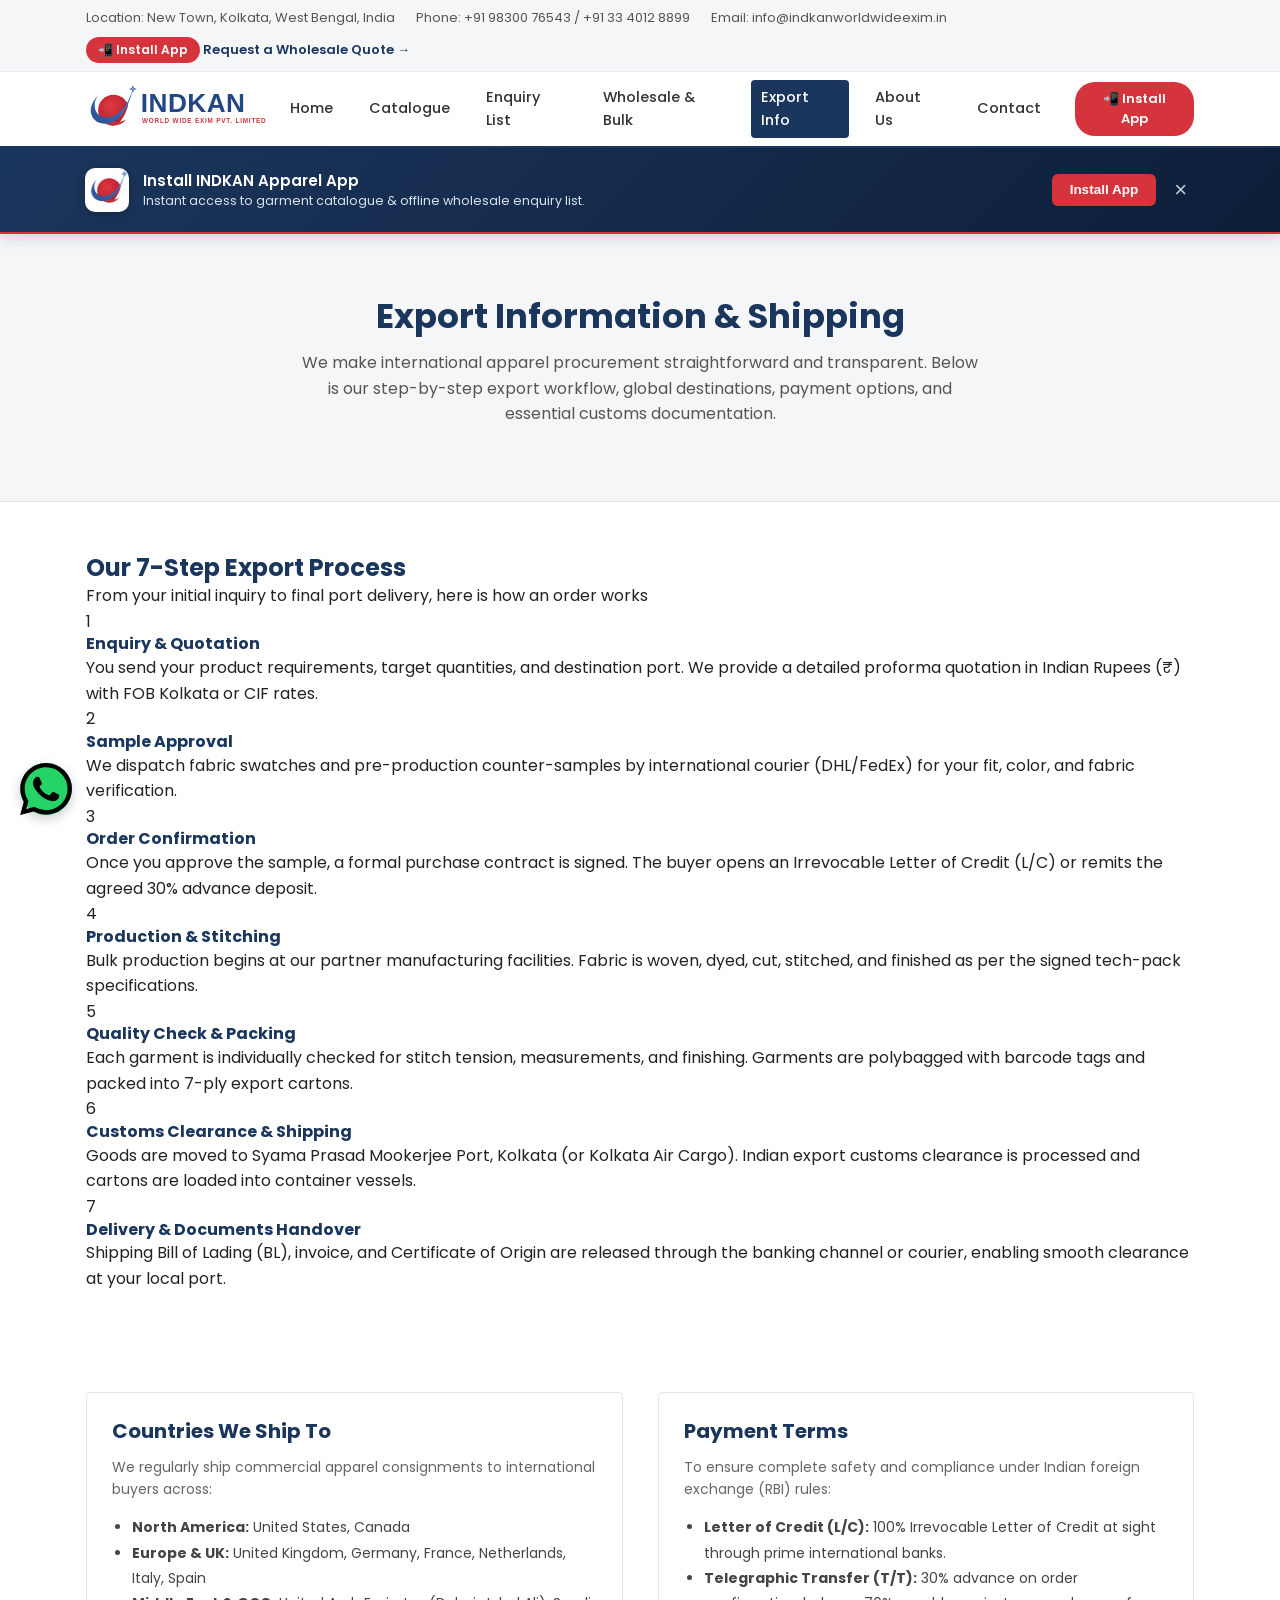
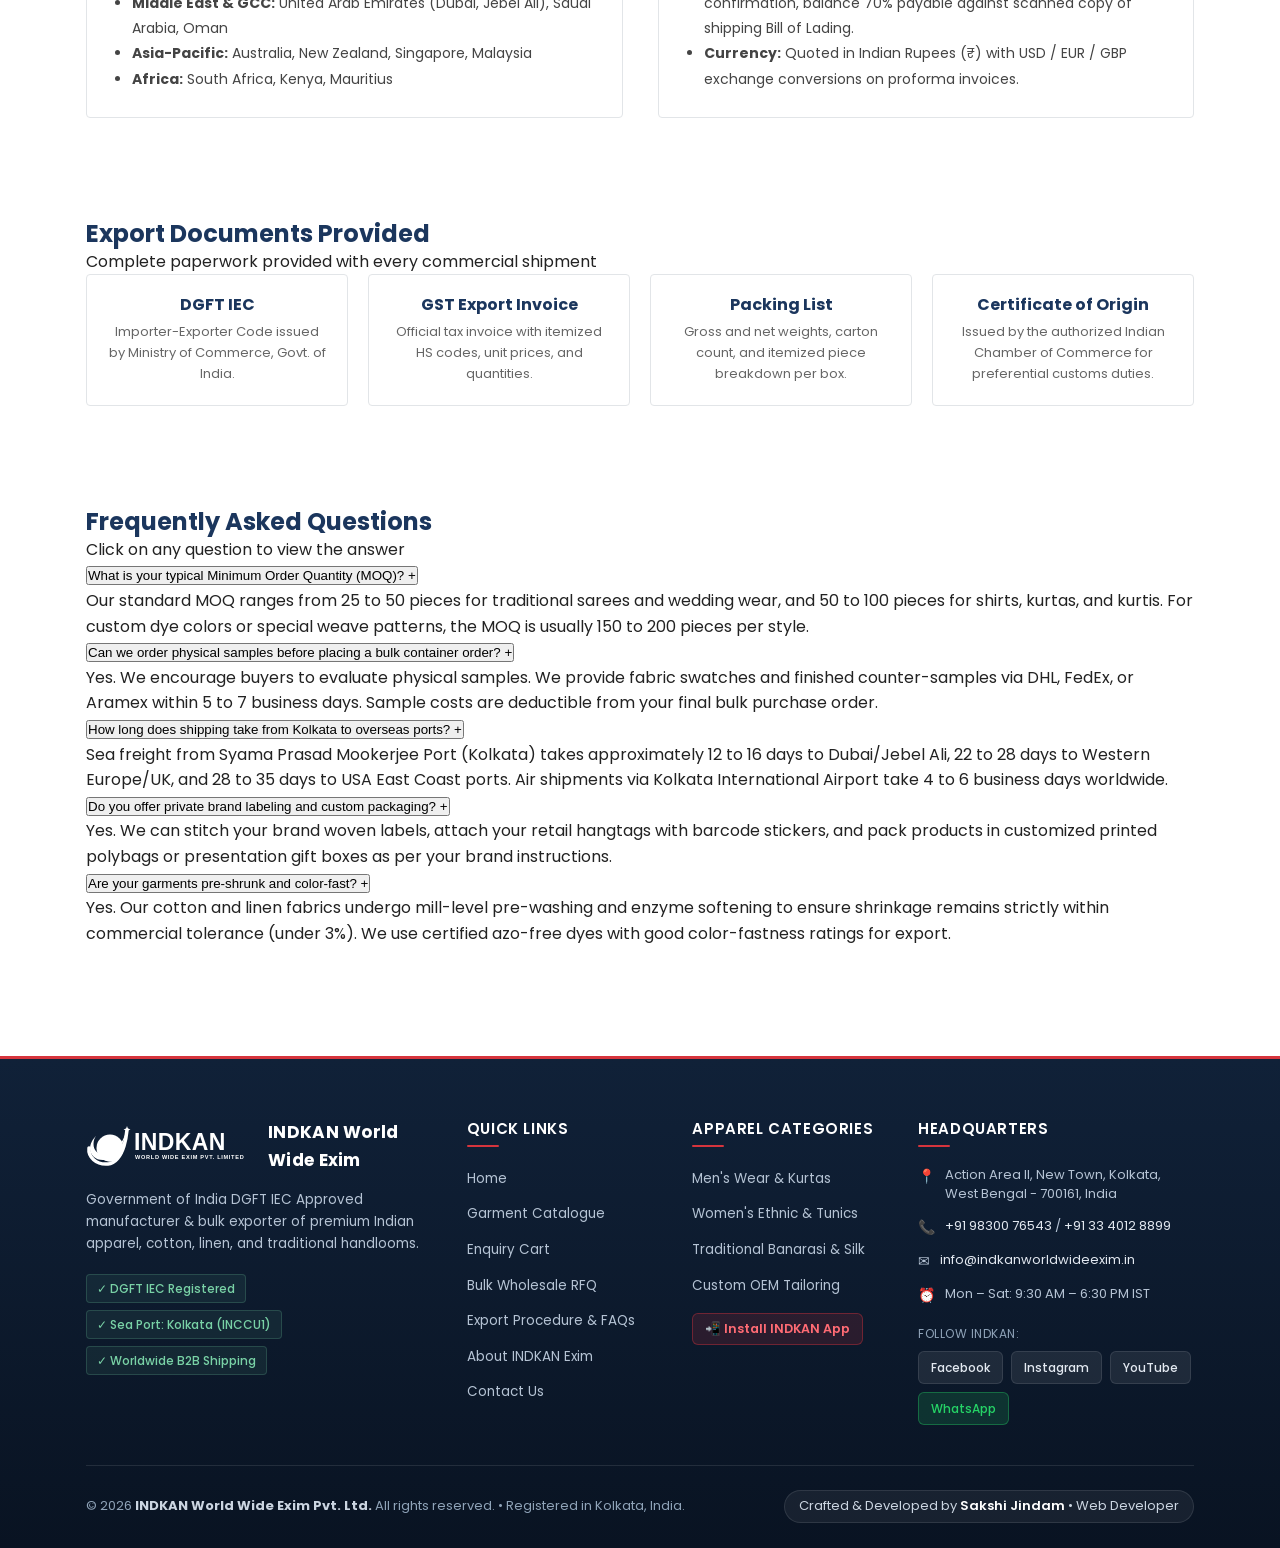
<file: export-info.html>
<!DOCTYPE html>
<html lang="en">
<head>
  <meta charset="UTF-8" />
  <meta name="viewport" content="width=device-width, initial-scale=1.0" />
  <title>Export Information &amp; Shipping Process | INDKAN World Wide Exim Pvt. Ltd.</title>
  <meta name="description" content="Learn about our 7-step apparel export process, destination countries, payment terms, export documentation, and FAQs." />
  <meta name="author" content="Sakshi Jindam" />
  <!-- PWA & Mobile Settings -->
  <link rel="manifest" href="manifest.json" />
  <meta name="theme-color" content="#1b365d" />
  <meta name="apple-mobile-web-app-capable" content="yes" />
  <meta name="apple-mobile-web-app-status-bar-style" content="default" />
  <meta name="apple-mobile-web-app-title" content="INDKAN" />
  <link rel="apple-touch-icon" href="assets/icons/icon-192.png" />
  
  <link rel="icon" type="image/svg+xml" href="assets/img/favicon.svg" />
  <link rel="icon" type="image/png" sizes="32x32" href="assets/img/favicon-32.png" />
  <link rel="icon" type="image/png" sizes="16x16" href="assets/img/favicon-16.png" />
  <link rel="shortcut icon" href="favicon.ico" />
  <link rel="stylesheet" href="css/style.css" />
</head>
<body>

  <!-- Top contact bar -->
  <div class="top-bar">
    <div class="container">
      <div class="top-bar-left">
        <span>Location: New Town, Kolkata, West Bengal, India</span>
        <span>Phone: +91 98300 76543 / +91 33 4012 8899</span>
        <span>Email: info@indkanworldwideexim.in</span>
      </div>
      <div class="top-bar-right">
        <button type="button" class="topbar-install-btn trigger-pwa-install" id="topbarInstallBtn">📲 Install App</button>
        <a href="wholesale.html">Request a Wholesale Quote &rarr;</a>
      </div>
    </div>
  </div>

  <!-- Header with logo and navbar -->
  <header class="site-header">
    <div class="container">
      <nav class="navbar">
        <a href="index.html" class="brand-logo" title="INDKAN World Wide Exim Pvt. Ltd.">
          <img src="assets/img/indkan-logo.svg" alt="INDKAN World Wide Exim Pvt. Ltd. Logo" onerror="this.src='assets/img/final_logo.png'" />
        </a>

        <!-- Hamburger toggle for mobile -->
        <button class="hamburger-toggle" id="hamburgerToggle" aria-label="Toggle navigation">
          <span></span>
          <span></span>
          <span></span>
        </button>

        <!-- Navigation links -->
        <ul class="nav-links" id="navLinks">
          <li><a href="index.html">Home</a></li>
          <li><a href="catalogue.html">Catalogue</a></li>
          <li><a href="enquiry.html">Enquiry List <span class="badge" id="navEnquiryBadge">0</span></a></li>
          <li><a href="wholesale.html">Wholesale &amp; Bulk</a></li>
          <li><a href="export-info.html" class="active">Export Info</a></li>
          <li><a href="about.html">About Us</a></li>
          <li><a href="contact.html">Contact</a></li>
          <li><button type="button" class="nav-install-btn trigger-pwa-install" id="navInstallBtn">📲 Install App</button></li>
        </ul>
      </nav>
    </div>
  </header>

  <!-- PWA Install Banner -->
  <div class="pwa-install-banner" id="pwaInstallBanner">
    <div class="container pwa-banner-content">
      <div class="pwa-banner-text">
        <img src="assets/icons/icon-192.png" alt="INDKAN App" class="pwa-banner-icon" />
        <div>
          <strong>Install INDKAN Apparel App</strong>
          <p>Instant access to garment catalogue &amp; offline wholesale enquiry list.</p>
        </div>
      </div>
      <div class="pwa-banner-actions">
        <button type="button" class="btn btn-primary btn-sm" id="btnInstallPwa">Install App</button>
        <button type="button" class="btn-dismiss" id="btnDismissPwa" aria-label="Dismiss">&times;</button>
      </div>
    </div>
  </div>

  <!-- iOS PWA Install Hint -->
  <div class="ios-install-hint" id="iosInstallHint" style="display: none;">
    <span>Tap <svg width="16" height="16" viewBox="0 0 24 24" fill="none" stroke="currentColor" stroke-width="2"><path d="M4 12v8a2 2 0 0 0 2 2h12a2 2 0 0 0 2-2v-8"/><polyline points="16 6 12 2 8 6"/><line x1="12" y1="2" x2="12" y2="15"/></svg> <strong>Share</strong> then <strong>'Add to Home Screen'</strong> to install app.</span>
    <button type="button" onclick="this.parentElement.style.display='none'">&times;</button>
  </div>

  <!-- Page banner -->
  <section class="banner">
    <div class="container">
      <h1>Export Information &amp; Shipping</h1>
      <p>
        We make international apparel procurement straightforward and transparent. Below is our step-by-step export workflow, global destinations, payment options, and essential customs documentation.
      </p>
    </div>
  </section>

  <!-- 1. Step-by-Step Export Process -->
  <section class="section">
    <div class="container">
      <div class="section-heading">
        <h2>Our 7-Step Export Process</h2>
        <p>From your initial inquiry to final port delivery, here is how an order works</p>
      </div>

      <div class="steps-list">
        <div class="step-item">
          <div class="step-number">1</div>
          <div class="step-content">
            <h4>Enquiry &amp; Quotation</h4>
            <p>You send your product requirements, target quantities, and destination port. We provide a detailed proforma quotation in Indian Rupees (₹) with FOB Kolkata or CIF rates.</p>
          </div>
        </div>

        <div class="step-item">
          <div class="step-number">2</div>
          <div class="step-content">
            <h4>Sample Approval</h4>
            <p>We dispatch fabric swatches and pre-production counter-samples by international courier (DHL/FedEx) for your fit, color, and fabric verification.</p>
          </div>
        </div>

        <div class="step-item">
          <div class="step-number">3</div>
          <div class="step-content">
            <h4>Order Confirmation</h4>
            <p>Once you approve the sample, a formal purchase contract is signed. The buyer opens an Irrevocable Letter of Credit (L/C) or remits the agreed 30% advance deposit.</p>
          </div>
        </div>

        <div class="step-item">
          <div class="step-number">4</div>
          <div class="step-content">
            <h4>Production &amp; Stitching</h4>
            <p>Bulk production begins at our partner manufacturing facilities. Fabric is woven, dyed, cut, stitched, and finished as per the signed tech-pack specifications.</p>
          </div>
        </div>

        <div class="step-item">
          <div class="step-number">5</div>
          <div class="step-content">
            <h4>Quality Check &amp; Packing</h4>
            <p>Each garment is individually checked for stitch tension, measurements, and finishing. Garments are polybagged with barcode tags and packed into 7-ply export cartons.</p>
          </div>
        </div>

        <div class="step-item">
          <div class="step-number">6</div>
          <div class="step-content">
            <h4>Customs Clearance &amp; Shipping</h4>
            <p>Goods are moved to Syama Prasad Mookerjee Port, Kolkata (or Kolkata Air Cargo). Indian export customs clearance is processed and cartons are loaded into container vessels.</p>
          </div>
        </div>

        <div class="step-item">
          <div class="step-number">7</div>
          <div class="step-content">
            <h4>Delivery &amp; Documents Handover</h4>
            <p>Shipping Bill of Lading (BL), invoice, and Certificate of Origin are released through the banking channel or courier, enabling smooth clearance at your local port.</p>
          </div>
        </div>
      </div>
    </div>
  </section>

  <!-- 2. Countries We Ship To & Payment Terms -->
  <section class="section section-grey">
    <div class="container">
      <div style="display: grid; grid-template-columns: 1fr 1fr; gap: 35px;">
        <!-- Countries We Ship To -->
        <div style="background-color: #ffffff; border: 1px solid #e2e5e8; border-radius: 4px; padding: 25px;">
          <h3 style="color: #1b365d; font-size: 20px; margin-bottom: 12px;">Countries We Ship To</h3>
          <p style="font-size: 14px; color: #666; margin-bottom: 15px;">
            We regularly ship commercial apparel consignments to international buyers across:
          </p>
          <ul style="padding-left: 20px; font-size: 14px; color: #444; line-height: 1.8;">
            <li><strong>North America:</strong> United States, Canada</li>
            <li><strong>Europe &amp; UK:</strong> United Kingdom, Germany, France, Netherlands, Italy, Spain</li>
            <li><strong>Middle East &amp; GCC:</strong> United Arab Emirates (Dubai, Jebel Ali), Saudi Arabia, Oman</li>
            <li><strong>Asia-Pacific:</strong> Australia, New Zealand, Singapore, Malaysia</li>
            <li><strong>Africa:</strong> South Africa, Kenya, Mauritius</li>
          </ul>
        </div>

        <!-- Payment Terms -->
        <div style="background-color: #ffffff; border: 1px solid #e2e5e8; border-radius: 4px; padding: 25px;">
          <h3 style="color: #1b365d; font-size: 20px; margin-bottom: 12px;">Payment Terms</h3>
          <p style="font-size: 14px; color: #666; margin-bottom: 15px;">
            To ensure complete safety and compliance under Indian foreign exchange (RBI) rules:
          </p>
          <ul style="padding-left: 20px; font-size: 14px; color: #444; line-height: 1.8;">
            <li><strong>Letter of Credit (L/C):</strong> 100% Irrevocable Letter of Credit at sight through prime international banks.</li>
            <li><strong>Telegraphic Transfer (T/T):</strong> 30% advance on order confirmation, balance 70% payable against scanned copy of shipping Bill of Lading.</li>
            <li><strong>Currency:</strong> Quoted in Indian Rupees (₹) with USD / EUR / GBP exchange conversions on proforma invoices.</li>
          </ul>
        </div>
      </div>
    </div>
  </section>

  <!-- 3. Documents Provided -->
  <section class="section">
    <div class="container">
      <div class="section-heading">
        <h2>Export Documents Provided</h2>
        <p>Complete paperwork provided with every commercial shipment</p>
      </div>

      <div style="display: grid; grid-template-columns: repeat(4, 1fr); gap: 20px;">
        <div style="border: 1px solid #e2e5e8; border-radius: 4px; padding: 20px; text-align: center; background-color: #ffffff;">
          <h4 style="color: #1b365d; margin-bottom: 6px;">DGFT IEC</h4>
          <p style="font-size: 13px; color: #666;">Importer-Exporter Code issued by Ministry of Commerce, Govt. of India.</p>
        </div>

        <div style="border: 1px solid #e2e5e8; border-radius: 4px; padding: 20px; text-align: center; background-color: #ffffff;">
          <h4 style="color: #1b365d; margin-bottom: 6px;">GST Export Invoice</h4>
          <p style="font-size: 13px; color: #666;">Official tax invoice with itemized HS codes, unit prices, and quantities.</p>
        </div>

        <div style="border: 1px solid #e2e5e8; border-radius: 4px; padding: 20px; text-align: center; background-color: #ffffff;">
          <h4 style="color: #1b365d; margin-bottom: 6px;">Packing List</h4>
          <p style="font-size: 13px; color: #666;">Gross and net weights, carton count, and itemized piece breakdown per box.</p>
        </div>

        <div style="border: 1px solid #e2e5e8; border-radius: 4px; padding: 20px; text-align: center; background-color: #ffffff;">
          <h4 style="color: #1b365d; margin-bottom: 6px;">Certificate of Origin</h4>
          <p style="font-size: 13px; color: #666;">Issued by the authorized Indian Chamber of Commerce for preferential customs duties.</p>
        </div>
      </div>
    </div>
  </section>

  <!-- 4. Frequently Asked Questions (5 FAQs) -->
  <section class="section section-grey">
    <div class="container">
      <div class="section-heading">
        <h2>Frequently Asked Questions</h2>
        <p>Click on any question to view the answer</p>
      </div>

      <div class="faq-list">
        <!-- FAQ 1 -->
        <div class="faq-card open">
          <button class="faq-question" type="button">
            <span>What is your typical Minimum Order Quantity (MOQ)?</span>
            <span>+</span>
          </button>
          <div class="faq-answer">
            Our standard MOQ ranges from 25 to 50 pieces for traditional sarees and wedding wear, and 50 to 100 pieces for shirts, kurtas, and kurtis. For custom dye colors or special weave patterns, the MOQ is usually 150 to 200 pieces per style.
          </div>
        </div>

        <!-- FAQ 2 -->
        <div class="faq-card">
          <button class="faq-question" type="button">
            <span>Can we order physical samples before placing a bulk container order?</span>
            <span>+</span>
          </button>
          <div class="faq-answer">
            Yes. We encourage buyers to evaluate physical samples. We provide fabric swatches and finished counter-samples via DHL, FedEx, or Aramex within 5 to 7 business days. Sample costs are deductible from your final bulk purchase order.
          </div>
        </div>

        <!-- FAQ 3 -->
        <div class="faq-card">
          <button class="faq-question" type="button">
            <span>How long does shipping take from Kolkata to overseas ports?</span>
            <span>+</span>
          </button>
          <div class="faq-answer">
            Sea freight from Syama Prasad Mookerjee Port (Kolkata) takes approximately 12 to 16 days to Dubai/Jebel Ali, 22 to 28 days to Western Europe/UK, and 28 to 35 days to USA East Coast ports. Air shipments via Kolkata International Airport take 4 to 6 business days worldwide.
          </div>
        </div>

        <!-- FAQ 4 -->
        <div class="faq-card">
          <button class="faq-question" type="button">
            <span>Do you offer private brand labeling and custom packaging?</span>
            <span>+</span>
          </button>
          <div class="faq-answer">
            Yes. We can stitch your brand woven labels, attach your retail hangtags with barcode stickers, and pack products in customized printed polybags or presentation gift boxes as per your brand instructions.
          </div>
        </div>

        <!-- FAQ 5 -->
        <div class="faq-card">
          <button class="faq-question" type="button">
            <span>Are your garments pre-shrunk and color-fast?</span>
            <span>+</span>
          </button>
          <div class="faq-answer">
            Yes. Our cotton and linen fabrics undergo mill-level pre-washing and enzyme softening to ensure shrinkage remains strictly within commercial tolerance (under 3%). We use certified azo-free dyes with good color-fastness ratings for export.
          </div>
        </div>
      </div>
    </div>
  </section>

  <!-- Premium Footer -->
  <footer class="site-footer">
    <div class="container">
      <div class="footer-grid">
        <!-- Col 1: Brand & Credentials -->
        <div class="footer-col footer-brand-col">
          <div class="footer-brand">
            <img src="assets/img/indkan-logo.svg" alt="INDKAN Logo" onerror="this.src='assets/img/final_logo.png'" class="footer-logo" />
            <span class="footer-brand-title">INDKAN World Wide Exim</span>
          </div>
          <p class="footer-tagline">
            Government of India DGFT IEC Approved manufacturer &amp; bulk exporter of premium Indian apparel, cotton, linen, and traditional handlooms.
          </p>
          <div class="footer-badges">
            <span class="footer-badge">&#10003; DGFT IEC Registered</span>
            <span class="footer-badge">&#10003; Sea Port: Kolkata (INCCU1)</span>
            <span class="footer-badge">&#10003; Worldwide B2B Shipping</span>
          </div>
        </div>

        <!-- Col 2: Quick Links -->
        <div class="footer-col">
          <h4 class="footer-heading">Quick Links</h4>
          <ul class="footer-nav">
            <li><a href="index.html">Home</a></li>
            <li><a href="catalogue.html">Garment Catalogue</a></li>
            <li><a href="enquiry.html">Enquiry Cart</a></li>
            <li><a href="wholesale.html">Bulk Wholesale RFQ</a></li>
            <li><a href="export-info.html">Export Procedure &amp; FAQs</a></li>
            <li><a href="about.html">About INDKAN Exim</a></li>
            <li><a href="contact.html">Contact Us</a></li>
          </ul>
        </div>

        <!-- Col 3: Apparel Categories -->
        <div class="footer-col">
          <h4 class="footer-heading">Apparel Categories</h4>
          <ul class="footer-nav">
            <li><a href="catalogue.html?cat=men">Men's Wear &amp; Kurtas</a></li>
            <li><a href="catalogue.html?cat=women">Women's Ethnic &amp; Tunics</a></li>
            <li><a href="catalogue.html?cat=traditional">Traditional Banarasi &amp; Silk</a></li>
            <li><a href="wholesale.html">Custom OEM Tailoring</a></li>
            <li><button type="button" class="footer-install-btn trigger-pwa-install">📲 Install INDKAN App</button></li>
          </ul>
        </div>

        <!-- Col 4: Corporate Contact & Connect -->
        <div class="footer-col">
          <h4 class="footer-heading">Headquarters</h4>
          <ul class="footer-contact-list">
            <li>
              <span class="contact-icon">&#128205;</span>
              <span>Action Area II, New Town, Kolkata, West Bengal - 700161, India</span>
            </li>
            <li>
              <span class="contact-icon">&#128222;</span>
              <span><a href="tel:+919830076543">+91 98300 76543</a> / <a href="tel:+913340128899">+91 33 4012 8899</a></span>
            </li>
            <li>
              <span class="contact-icon">&#9993;</span>
              <span><a href="mailto:info@indkanworldwideexim.in">info@indkanworldwideexim.in</a></span>
            </li>
            <li>
              <span class="contact-icon">&#9200;</span>
              <span>Mon – Sat: 9:30 AM – 6:30 PM IST</span>
            </li>
          </ul>
          <div class="footer-social-wrap">
            <span class="social-label">Follow INDKAN:</span>
            <div class="footer-social-links">
              <a href="https://facebook.com" target="_blank" rel="noopener noreferrer" title="Facebook">Facebook</a>
              <a href="https://instagram.com/indkankolkata" target="_blank" rel="noopener noreferrer" title="Instagram">Instagram</a>
              <a href="https://youtube.com/@indkanworldwideeximkolkata" target="_blank" rel="noopener noreferrer" title="YouTube">YouTube</a>
              <a href="https://wa.me/919830076543" target="_blank" rel="noopener noreferrer" title="WhatsApp" class="wa-link">WhatsApp</a>
            </div>
          </div>
        </div>
      </div>

      <!-- Footer Bottom -->
      <div class="footer-bottom">
        <div class="footer-bottom-flex">
          <p class="copyright-text">
            &copy; 2026 <strong>INDKAN World Wide Exim Pvt. Ltd.</strong> All rights reserved. &bull; Registered in Kolkata, India.
          </p>
          <p class="developer-text">
            Crafted &amp; Developed by <strong>Sakshi Jindam</strong> &bull; Web Developer
          </p>
        </div>
      </div>
    </div>
  </footer>

  <!-- Floating WhatsApp button -->
  <a href="https://wa.me/919830076543?text=Hello%20INDKAN%20Exim,%20I%20have%20an%20export%20question." class="whatsapp-float" target="_blank" rel="noopener noreferrer" title="Chat with us on WhatsApp" aria-label="WhatsApp">
    <svg viewBox="0 0 24 24"><path d="M17.472 14.382c-.297-.149-1.758-.867-2.03-.967-.273-.099-.471-.148-.67.15-.197.297-.767.966-.94 1.164-.173.199-.347.223-.644.075-.297-.15-1.255-.463-2.39-1.475-.883-.788-1.48-1.761-1.653-2.059-.173-.297-.018-.458.13-.606.134-.133.298-.347.446-.52.149-.174.198-.298.298-.497.099-.198.05-.371-.025-.52-.075-.149-.669-1.612-.916-2.207-.242-.579-.487-.5-.669-.51l-.57-.01c-.198 0-.52.074-.792.372-.272.297-1.04 1.016-1.04 2.479 0 1.462 1.065 2.875 1.213 3.074.149.198 2.096 3.2 5.077 4.487.709.306 1.262.489 1.694.625.712.227 1.36.195 1.871.118.571-.085 1.758-.719 2.006-1.413.248-.694.248-1.289.173-1.413-.074-.124-.272-.198-.57-.347m-5.421 7.403h-.004a9.87 9.87 0 01-5.031-1.378l-.361-.214-3.741.982.998-3.648-.235-.374a9.86 9.86 0 01-1.51-5.26c.001-5.45 4.436-9.884 9.888-9.884 2.64 0 5.122 1.03 6.988 2.898a9.825 9.825 0 012.893 6.994c-.003 5.45-4.437 9.884-9.885 9.884m8.413-18.297A11.815 11.815 0 0012.05 0C5.495 0 .16 5.335.157 11.892c0 2.096.547 4.142 1.588 5.945L.057 24l6.305-1.654a11.882 11.882 0 005.683 1.448h.005c6.554 0 11.89-5.335 11.893-11.893a11.821 11.821 0 00-3.48-8.413Z"></path></svg>
  </a>

  <!-- Fixed Mobile Bottom Navigation Bar (Screens < 768px) -->
  <nav class="mobile-bottom-nav" aria-label="Mobile Navigation">
    <a href="index.html" class="nav-tab">
      <svg class="tab-icon" viewBox="0 0 24 24" fill="none" stroke="currentColor" stroke-width="2">
        <path d="M3 9l9-7 9 7v11a2 2 0 0 1-2 2H5a2 2 0 0 1-2-2z"/>
        <polyline points="9 22 9 12 15 12 15 22"/>
      </svg>
      <span>Home</span>
    </a>
    <a href="catalogue.html" class="nav-tab">
      <svg class="tab-icon" viewBox="0 0 24 24" fill="none" stroke="currentColor" stroke-width="2">
        <rect x="3" y="3" width="7" height="7"></rect>
        <rect x="14" y="3" width="7" height="7"></rect>
        <rect x="14" y="14" width="7" height="7"></rect>
        <rect x="3" y="14" width="7" height="7"></rect>
      </svg>
      <span>Catalogue</span>
    </a>
    <a href="enquiry.html" class="nav-tab">
      <div class="tab-icon-wrap">
        <svg class="tab-icon" viewBox="0 0 24 24" fill="none" stroke="currentColor" stroke-width="2">
          <circle cx="9" cy="21" r="1"></circle>
          <circle cx="20" cy="21" r="1"></circle>
          <path d="M1 1h4l2.68 13.39a2 2 0 0 0 2 1.61h9.72a2 2 0 0 0 2-1.61L23 6H6"></path>
        </svg>
        <span class="tab-badge" id="bottomEnquiryBadge">0</span>
      </div>
      <span>Enquiry</span>
    </a>
    <a href="export-info.html" class="nav-tab active">
      <svg class="tab-icon" viewBox="0 0 24 24" fill="none" stroke="currentColor" stroke-width="2">
        <circle cx="12" cy="12" r="10"></circle>
        <line x1="12" y1="16" x2="12" y2="12"></line>
        <line x1="12" y1="8" x2="12.01" y2="8"></line>
      </svg>
      <span>Info</span>
    </a>
    <a href="contact.html" class="nav-tab">
      <svg class="tab-icon" viewBox="0 0 24 24" fill="none" stroke="currentColor" stroke-width="2">
        <path d="M22 16.92v3a2 2 0 0 1-2.18 2 19.79 19.79 0 0 1-8.63-3.07 19.5 19.5 0 0 1-6-6 19.79 19.79 0 0 1-3.07-8.67A2 2 0 0 1 4.11 2h3a2 2 0 0 1 2 1.72 12.84 12.84 0 0 0 .7 2.81 2 2 0 0 1-.45 2.11L8.09 9.91a16 16 0 0 0 6 6l1.27-1.27a2 2 0 0 1 2.11-.45 12.84 12.84 0 0 0 2.81.7A2 2 0 0 1 22 16.92z"></path>
      </svg>
      <span>Contact</span>
    </a>
  </nav>

  <!-- Scripts -->
  <script src="js/products.js"></script>
  <script src="js/main.js"></script>
</body>
</html>
</file>
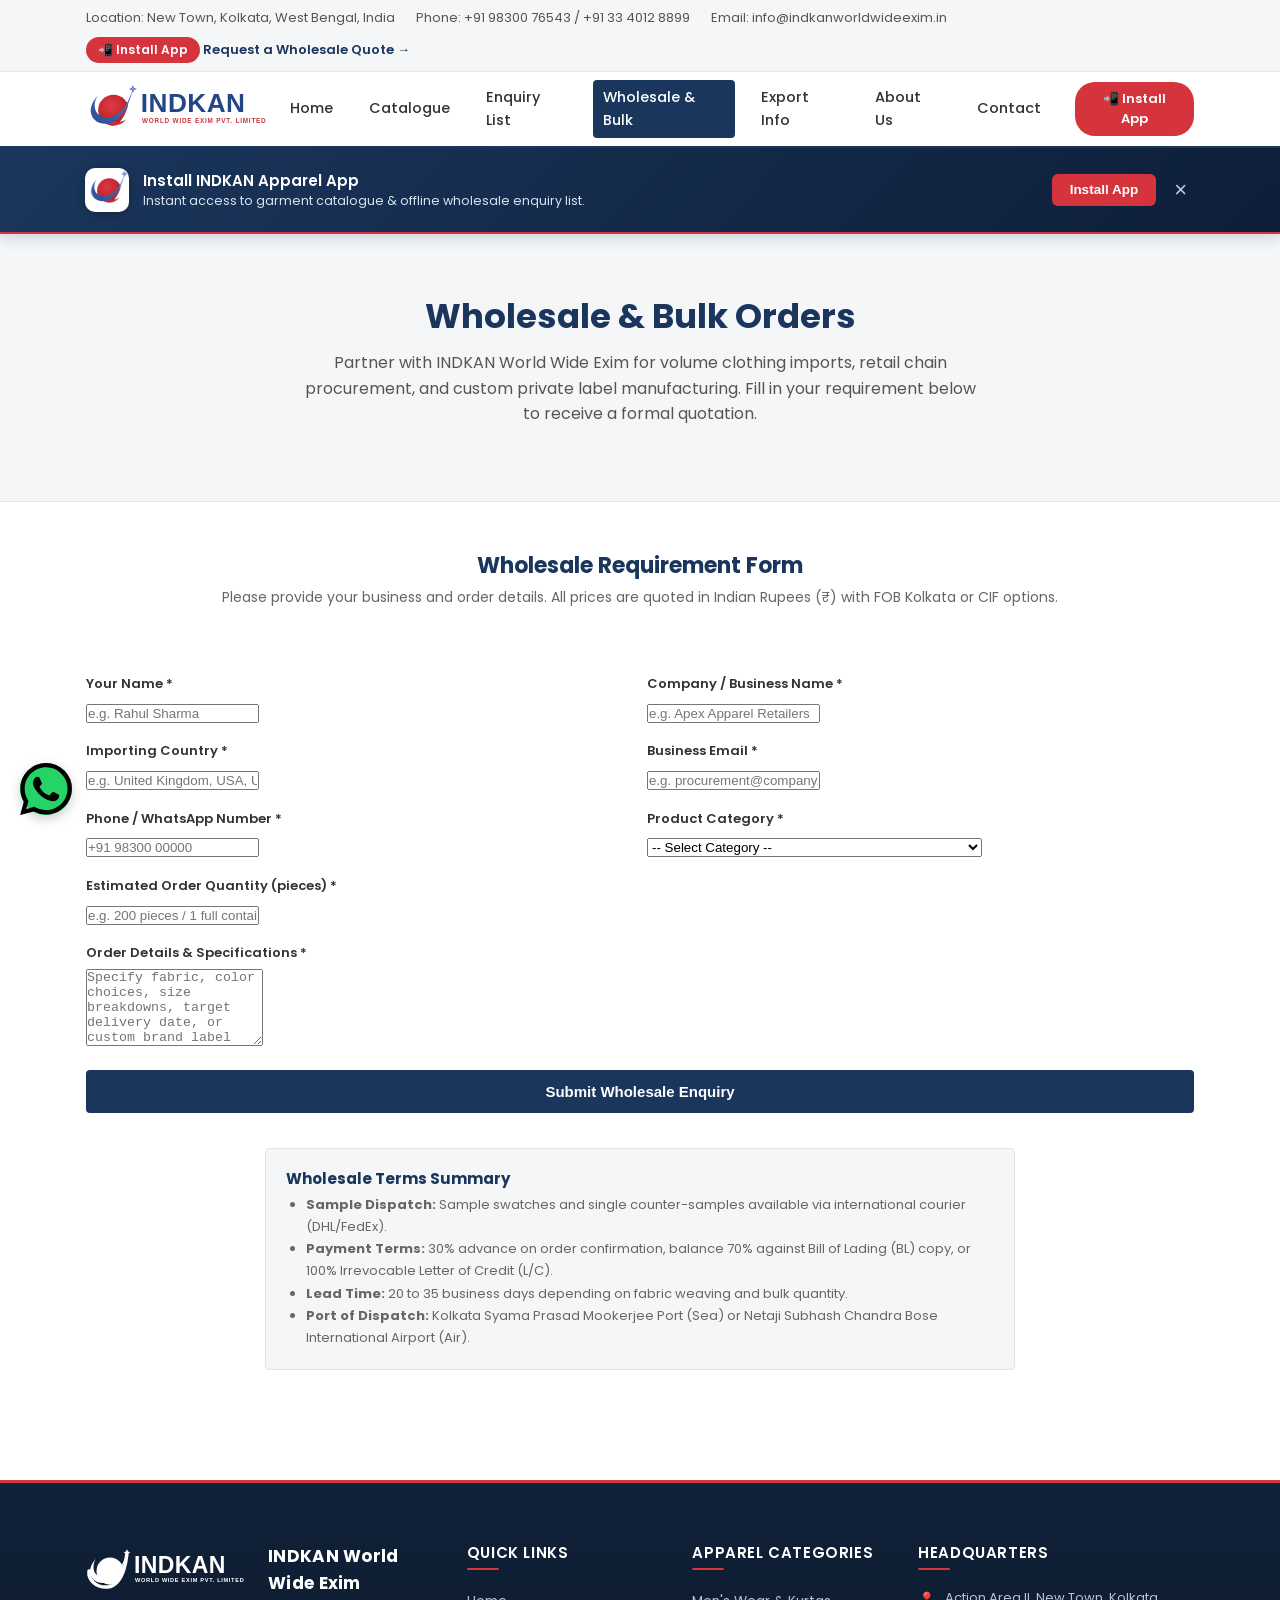
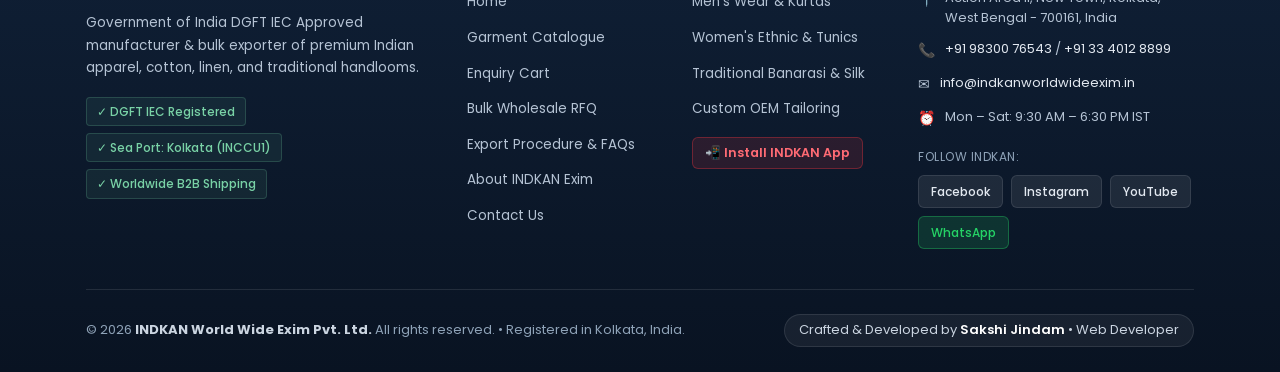
<file: wholesale.html>
<!DOCTYPE html>
<html lang="en">
<head>
  <meta charset="UTF-8" />
  <meta name="viewport" content="width=device-width, initial-scale=1.0" />
  <title>Wholesale &amp; Bulk Orders | INDKAN World Wide Exim Pvt. Ltd.</title>
  <meta name="description" content="Submit wholesale and bulk apparel orders to INDKAN World Wide Exim Pvt. Ltd., Kolkata. Competitive manufacturer pricing and worldwide export delivery." />
  <meta name="author" content="Sakshi Jindam" />
  <!-- PWA & Mobile Settings -->
  <link rel="manifest" href="manifest.json" />
  <meta name="theme-color" content="#1b365d" />
  <meta name="apple-mobile-web-app-capable" content="yes" />
  <meta name="apple-mobile-web-app-status-bar-style" content="default" />
  <meta name="apple-mobile-web-app-title" content="INDKAN" />
  <link rel="apple-touch-icon" href="assets/icons/icon-192.png" />
  
  <link rel="icon" type="image/svg+xml" href="assets/img/favicon.svg" />
  <link rel="icon" type="image/png" sizes="32x32" href="assets/img/favicon-32.png" />
  <link rel="icon" type="image/png" sizes="16x16" href="assets/img/favicon-16.png" />
  <link rel="shortcut icon" href="favicon.ico" />
  <link rel="stylesheet" href="css/style.css" />
</head>
<body>

  <!-- Top contact bar -->
  <div class="top-bar">
    <div class="container">
      <div class="top-bar-left">
        <span>Location: New Town, Kolkata, West Bengal, India</span>
        <span>Phone: +91 98300 76543 / +91 33 4012 8899</span>
        <span>Email: info@indkanworldwideexim.in</span>
      </div>
      <div class="top-bar-right">
        <button type="button" class="topbar-install-btn trigger-pwa-install" id="topbarInstallBtn">📲 Install App</button>
        <a href="wholesale.html">Request a Wholesale Quote &rarr;</a>
      </div>
    </div>
  </div>

  <!-- Header with logo and navbar -->
  <header class="site-header">
    <div class="container">
      <nav class="navbar">
        <a href="index.html" class="brand-logo" title="INDKAN World Wide Exim Pvt. Ltd.">
          <img src="assets/img/indkan-logo.svg" alt="INDKAN World Wide Exim Pvt. Ltd. Logo" onerror="this.src='assets/img/final_logo.png'" />
        </a>

        <!-- Hamburger toggle for mobile -->
        <button class="hamburger-toggle" id="hamburgerToggle" aria-label="Toggle navigation">
          <span></span>
          <span></span>
          <span></span>
        </button>

        <!-- Navigation links -->
        <ul class="nav-links" id="navLinks">
          <li><a href="index.html">Home</a></li>
          <li><a href="catalogue.html">Catalogue</a></li>
          <li><a href="enquiry.html">Enquiry List <span class="badge" id="navEnquiryBadge">0</span></a></li>
          <li><a href="wholesale.html" class="active">Wholesale &amp; Bulk</a></li>
          <li><a href="export-info.html">Export Info</a></li>
          <li><a href="about.html">About Us</a></li>
          <li><a href="contact.html">Contact</a></li>
          <li><button type="button" class="nav-install-btn trigger-pwa-install" id="navInstallBtn">📲 Install App</button></li>
        </ul>
      </nav>
    </div>
  </header>

  <!-- PWA Install Banner -->
  <div class="pwa-install-banner" id="pwaInstallBanner">
    <div class="container pwa-banner-content">
      <div class="pwa-banner-text">
        <img src="assets/icons/icon-192.png" alt="INDKAN App" class="pwa-banner-icon" />
        <div>
          <strong>Install INDKAN Apparel App</strong>
          <p>Instant access to garment catalogue &amp; offline wholesale enquiry list.</p>
        </div>
      </div>
      <div class="pwa-banner-actions">
        <button type="button" class="btn btn-primary btn-sm" id="btnInstallPwa">Install App</button>
        <button type="button" class="btn-dismiss" id="btnDismissPwa" aria-label="Dismiss">&times;</button>
      </div>
    </div>
  </div>

  <!-- iOS PWA Install Hint -->
  <div class="ios-install-hint" id="iosInstallHint" style="display: none;">
    <span>Tap <svg width="16" height="16" viewBox="0 0 24 24" fill="none" stroke="currentColor" stroke-width="2"><path d="M4 12v8a2 2 0 0 0 2 2h12a2 2 0 0 0 2-2v-8"/><polyline points="16 6 12 2 8 6"/><line x1="12" y1="2" x2="12" y2="15"/></svg> <strong>Share</strong> then <strong>'Add to Home Screen'</strong> to install app.</span>
    <button type="button" onclick="this.parentElement.style.display='none'">&times;</button>
  </div>

  <!-- Page banner -->
  <section class="banner">
    <div class="container">
      <h1>Wholesale &amp; Bulk Orders</h1>
      <p>
        Partner with INDKAN World Wide Exim for volume clothing imports, retail chain procurement, and custom private label manufacturing. Fill in your requirement below to receive a formal quotation.
      </p>
    </div>
  </section>

  <!-- Wholesale Form Section -->
  <section class="section">
    <div class="container">
      <div class="form-card">
        <div style="text-align: center; margin-bottom: 25px;">
          <h2 style="font-size: 22px; color: #1b365d; margin-bottom: 6px;">Wholesale Requirement Form</h2>
          <p style="font-size: 14px; color: #666;">
            Please provide your business and order details. All prices are quoted in Indian Rupees (₹) with FOB Kolkata or CIF options.
          </p>
        </div>

        <!-- Alert box for success or validation errors -->
        <div id="formAlert" class="form-alert"></div>

        <form id="wholesaleForm">
          <!-- Row 1: Name and Company -->
          <div class="form-row">
            <div class="form-group">
              <label for="wName">Your Name *</label>
              <input type="text" id="wName" placeholder="e.g. Rahul Sharma" required />
            </div>

            <div class="form-group">
              <label for="wCompany">Company / Business Name *</label>
              <input type="text" id="wCompany" placeholder="e.g. Apex Apparel Retailers" required />
            </div>
          </div>

          <!-- Row 2: Country and Email -->
          <div class="form-row">
            <div class="form-group">
              <label for="wCountry">Importing Country *</label>
              <input type="text" id="wCountry" placeholder="e.g. United Kingdom, USA, UAE..." required />
            </div>

            <div class="form-group">
              <label for="wEmail">Business Email *</label>
              <input type="email" id="wEmail" placeholder="e.g. procurement@company.com" required />
            </div>
          </div>

          <!-- Row 3: Phone and Product Category -->
          <div class="form-row">
            <div class="form-group">
              <label for="wPhone">Phone / WhatsApp Number *</label>
              <input type="tel" id="wPhone" placeholder="+91 98300 00000" required />
            </div>

            <div class="form-group">
              <label for="wCategory">Product Category *</label>
              <select id="wCategory" required>
                <option value="">-- Select Category --</option>
                <option value="Men's Wear">Men's Wear (Kurtas, Shirts, Jackets, Suits)</option>
                <option value="Women's Wear">Women's Wear (Kurtis, Sarees, Palazzo Sets)</option>
                <option value="Traditional Apparel">Traditional Apparel (Banarasi, Sherwanis, Lehengas)</option>
                <option value="Mixed Container">Mixed Container / Multiple Categories</option>
                <option value="Custom OEM">Custom Tech-Pack / Private Label</option>
              </select>
            </div>
          </div>

          <!-- Row 4: Quantity -->
          <div class="form-group">
            <label for="wQuantity">Estimated Order Quantity (pieces) *</label>
            <input type="text" id="wQuantity" placeholder="e.g. 200 pieces / 1 full container" required />
          </div>

          <!-- Row 5: Message -->
          <div class="form-group">
            <label for="wholesaleMessage">Order Details &amp; Specifications *</label>
            <textarea id="wholesaleMessage" rows="5" placeholder="Specify fabric, color choices, size breakdowns, target delivery date, or custom brand label requirements..." required></textarea>
          </div>

          <button type="submit" class="btn btn-primary" style="width: 100%; padding: 12px; font-size: 15px;">
            Submit Wholesale Enquiry
          </button>
        </form>
      </div>

      <!-- Wholesale terms preview -->
      <div style="max-width: 750px; margin: 35px auto 0; font-size: 13px; color: #666666; line-height: 1.7; background-color: #f4f6f8; padding: 20px; border-radius: 4px; border: 1px solid #e2e5e8;">
        <h4 style="color: #1b365d; font-size: 15px; margin-bottom: 6px;">Wholesale Terms Summary</h4>
        <ul style="padding-left: 20px;">
          <li><strong>Sample Dispatch:</strong> Sample swatches and single counter-samples available via international courier (DHL/FedEx).</li>
          <li><strong>Payment Terms:</strong> 30% advance on order confirmation, balance 70% against Bill of Lading (BL) copy, or 100% Irrevocable Letter of Credit (L/C).</li>
          <li><strong>Lead Time:</strong> 20 to 35 business days depending on fabric weaving and bulk quantity.</li>
          <li><strong>Port of Dispatch:</strong> Kolkata Syama Prasad Mookerjee Port (Sea) or Netaji Subhash Chandra Bose International Airport (Air).</li>
        </ul>
      </div>
    </div>
  </section>

  <!-- Premium Footer -->
  <footer class="site-footer">
    <div class="container">
      <div class="footer-grid">
        <!-- Col 1: Brand & Credentials -->
        <div class="footer-col footer-brand-col">
          <div class="footer-brand">
            <img src="assets/img/indkan-logo.svg" alt="INDKAN Logo" onerror="this.src='assets/img/final_logo.png'" class="footer-logo" />
            <span class="footer-brand-title">INDKAN World Wide Exim</span>
          </div>
          <p class="footer-tagline">
            Government of India DGFT IEC Approved manufacturer &amp; bulk exporter of premium Indian apparel, cotton, linen, and traditional handlooms.
          </p>
          <div class="footer-badges">
            <span class="footer-badge">&#10003; DGFT IEC Registered</span>
            <span class="footer-badge">&#10003; Sea Port: Kolkata (INCCU1)</span>
            <span class="footer-badge">&#10003; Worldwide B2B Shipping</span>
          </div>
        </div>

        <!-- Col 2: Quick Links -->
        <div class="footer-col">
          <h4 class="footer-heading">Quick Links</h4>
          <ul class="footer-nav">
            <li><a href="index.html">Home</a></li>
            <li><a href="catalogue.html">Garment Catalogue</a></li>
            <li><a href="enquiry.html">Enquiry Cart</a></li>
            <li><a href="wholesale.html">Bulk Wholesale RFQ</a></li>
            <li><a href="export-info.html">Export Procedure &amp; FAQs</a></li>
            <li><a href="about.html">About INDKAN Exim</a></li>
            <li><a href="contact.html">Contact Us</a></li>
          </ul>
        </div>

        <!-- Col 3: Apparel Categories -->
        <div class="footer-col">
          <h4 class="footer-heading">Apparel Categories</h4>
          <ul class="footer-nav">
            <li><a href="catalogue.html?cat=men">Men's Wear &amp; Kurtas</a></li>
            <li><a href="catalogue.html?cat=women">Women's Ethnic &amp; Tunics</a></li>
            <li><a href="catalogue.html?cat=traditional">Traditional Banarasi &amp; Silk</a></li>
            <li><a href="wholesale.html">Custom OEM Tailoring</a></li>
            <li><button type="button" class="footer-install-btn trigger-pwa-install">📲 Install INDKAN App</button></li>
          </ul>
        </div>

        <!-- Col 4: Corporate Contact & Connect -->
        <div class="footer-col">
          <h4 class="footer-heading">Headquarters</h4>
          <ul class="footer-contact-list">
            <li>
              <span class="contact-icon">&#128205;</span>
              <span>Action Area II, New Town, Kolkata, West Bengal - 700161, India</span>
            </li>
            <li>
              <span class="contact-icon">&#128222;</span>
              <span><a href="tel:+919830076543">+91 98300 76543</a> / <a href="tel:+913340128899">+91 33 4012 8899</a></span>
            </li>
            <li>
              <span class="contact-icon">&#9993;</span>
              <span><a href="mailto:info@indkanworldwideexim.in">info@indkanworldwideexim.in</a></span>
            </li>
            <li>
              <span class="contact-icon">&#9200;</span>
              <span>Mon – Sat: 9:30 AM – 6:30 PM IST</span>
            </li>
          </ul>
          <div class="footer-social-wrap">
            <span class="social-label">Follow INDKAN:</span>
            <div class="footer-social-links">
              <a href="https://facebook.com" target="_blank" rel="noopener noreferrer" title="Facebook">Facebook</a>
              <a href="https://instagram.com/indkankolkata" target="_blank" rel="noopener noreferrer" title="Instagram">Instagram</a>
              <a href="https://youtube.com/@indkanworldwideeximkolkata" target="_blank" rel="noopener noreferrer" title="YouTube">YouTube</a>
              <a href="https://wa.me/919830076543" target="_blank" rel="noopener noreferrer" title="WhatsApp" class="wa-link">WhatsApp</a>
            </div>
          </div>
        </div>
      </div>

      <!-- Footer Bottom -->
      <div class="footer-bottom">
        <div class="footer-bottom-flex">
          <p class="copyright-text">
            &copy; 2026 <strong>INDKAN World Wide Exim Pvt. Ltd.</strong> All rights reserved. &bull; Registered in Kolkata, India.
          </p>
          <p class="developer-text">
            Crafted &amp; Developed by <strong>Sakshi Jindam</strong> &bull; Web Developer
          </p>
        </div>
      </div>
    </div>
  </footer>

  <!-- Floating WhatsApp button -->
  <a href="https://wa.me/919830076543?text=Hello%20INDKAN%20Exim,%20I%20have%20a%20wholesale%20enquiry." class="whatsapp-float" target="_blank" rel="noopener noreferrer" title="Chat with us on WhatsApp" aria-label="WhatsApp">
    <svg viewBox="0 0 24 24"><path d="M17.472 14.382c-.297-.149-1.758-.867-2.03-.967-.273-.099-.471-.148-.67.15-.197.297-.767.966-.94 1.164-.173.199-.347.223-.644.075-.297-.15-1.255-.463-2.39-1.475-.883-.788-1.48-1.761-1.653-2.059-.173-.297-.018-.458.13-.606.134-.133.298-.347.446-.52.149-.174.198-.298.298-.497.099-.198.05-.371-.025-.52-.075-.149-.669-1.612-.916-2.207-.242-.579-.487-.5-.669-.51l-.57-.01c-.198 0-.52.074-.792.372-.272.297-1.04 1.016-1.04 2.479 0 1.462 1.065 2.875 1.213 3.074.149.198 2.096 3.2 5.077 4.487.709.306 1.262.489 1.694.625.712.227 1.36.195 1.871.118.571-.085 1.758-.719 2.006-1.413.248-.694.248-1.289.173-1.413-.074-.124-.272-.198-.57-.347m-5.421 7.403h-.004a9.87 9.87 0 01-5.031-1.378l-.361-.214-3.741.982.998-3.648-.235-.374a9.86 9.86 0 01-1.51-5.26c.001-5.45 4.436-9.884 9.888-9.884 2.64 0 5.122 1.03 6.988 2.898a9.825 9.825 0 012.893 6.994c-.003 5.45-4.437 9.884-9.885 9.884m8.413-18.297A11.815 11.815 0 0012.05 0C5.495 0 .16 5.335.157 11.892c0 2.096.547 4.142 1.588 5.945L.057 24l6.305-1.654a11.882 11.882 0 005.683 1.448h.005c6.554 0 11.89-5.335 11.893-11.893a11.821 11.821 0 00-3.48-8.413Z"></path></svg>
  </a>

  <!-- Fixed Mobile Bottom Navigation Bar (Screens < 768px) -->
  <nav class="mobile-bottom-nav" aria-label="Mobile Navigation">
    <a href="index.html" class="nav-tab">
      <svg class="tab-icon" viewBox="0 0 24 24" fill="none" stroke="currentColor" stroke-width="2">
        <path d="M3 9l9-7 9 7v11a2 2 0 0 1-2 2H5a2 2 0 0 1-2-2z"/>
        <polyline points="9 22 9 12 15 12 15 22"/>
      </svg>
      <span>Home</span>
    </a>
    <a href="catalogue.html" class="nav-tab">
      <svg class="tab-icon" viewBox="0 0 24 24" fill="none" stroke="currentColor" stroke-width="2">
        <rect x="3" y="3" width="7" height="7"></rect>
        <rect x="14" y="3" width="7" height="7"></rect>
        <rect x="14" y="14" width="7" height="7"></rect>
        <rect x="3" y="14" width="7" height="7"></rect>
      </svg>
      <span>Catalogue</span>
    </a>
    <a href="enquiry.html" class="nav-tab">
      <div class="tab-icon-wrap">
        <svg class="tab-icon" viewBox="0 0 24 24" fill="none" stroke="currentColor" stroke-width="2">
          <circle cx="9" cy="21" r="1"></circle>
          <circle cx="20" cy="21" r="1"></circle>
          <path d="M1 1h4l2.68 13.39a2 2 0 0 0 2 1.61h9.72a2 2 0 0 0 2-1.61L23 6H6"></path>
        </svg>
        <span class="tab-badge" id="bottomEnquiryBadge">0</span>
      </div>
      <span>Enquiry</span>
    </a>
    <a href="export-info.html" class="nav-tab">
      <svg class="tab-icon" viewBox="0 0 24 24" fill="none" stroke="currentColor" stroke-width="2">
        <circle cx="12" cy="12" r="10"></circle>
        <line x1="12" y1="16" x2="12" y2="12"></line>
        <line x1="12" y1="8" x2="12.01" y2="8"></line>
      </svg>
      <span>Info</span>
    </a>
    <a href="contact.html" class="nav-tab">
      <svg class="tab-icon" viewBox="0 0 24 24" fill="none" stroke="currentColor" stroke-width="2">
        <path d="M22 16.92v3a2 2 0 0 1-2.18 2 19.79 19.79 0 0 1-8.63-3.07 19.5 19.5 0 0 1-6-6 19.79 19.79 0 0 1-3.07-8.67A2 2 0 0 1 4.11 2h3a2 2 0 0 1 2 1.72 12.84 12.84 0 0 0 .7 2.81 2 2 0 0 1-.45 2.11L8.09 9.91a16 16 0 0 0 6 6l1.27-1.27a2 2 0 0 1 2.11-.45 12.84 12.84 0 0 0 2.81.7A2 2 0 0 1 22 16.92z"></path>
      </svg>
      <span>Contact</span>
    </a>
  </nav>

  <!-- Scripts -->
  <script src="js/products.js"></script>
  <script src="js/main.js"></script>
</body>
</html>
</file>
<file: css/style.css>
/*
  ==============================================================
  INDKAN World Wide Exim Pvt. Ltd. - Clothing & Apparel Division
  Author & Developer: Sakshi Jindam (sakshijindam17@gmail.com)
  Pre-Interview Practical Assignment Submission
  Responsive Design System & PWA Stylesheet
  Colors: #1b365d (Navy Blue), #d6343d (Red Accent), #f4f6f8 (Light Grey), #ffffff (White).
  Font: 'Poppins', Arial, sans-serif.
  ==============================================================
*/

/* Google Font: Poppins */
@import url('https://fonts.googleapis.com/css2?family=Poppins:wght@300;400;500;600;700;800;900&display=swap');

/* --- Reset & Global Defaults --- */
* {
  margin: 0;
  padding: 0;
  box-sizing: border-box;
}

html {
  scroll-behavior: smooth;
}

body {
  font-family: 'Poppins', Arial, sans-serif;
  color: #222222;
  background-color: #ffffff;
  line-height: 1.6;
  -webkit-font-smoothing: antialiased;
  overflow-x: hidden;
}

a {
  color: #1b365d;
  text-decoration: none;
  transition: color 0.2s ease;
}

a:hover {
  color: #d6343d;
}

img {
  max-width: 100%;
  height: auto;
  display: block;
}

/* --- Container Utility --- */
.container {
  width: 100%;
  max-width: 1140px;
  margin: 0 auto;
  padding: 0 16px;
}

/* --- Typography --- */
h1, h2, h3, h4, h5, h6 {
  color: #1b365d;
  font-weight: 700;
  line-height: 1.3;
}

/* --- Top Contact Bar --- */
.top-bar {
  background-color: #f4f6f8;
  border-bottom: 1px solid #e5e8ec;
  padding: 8px 0;
  font-size: 13px;
  color: #555555;
}

.top-bar .container {
  display: flex;
  justify-content: space-between;
  align-items: center;
  flex-wrap: wrap;
  gap: 8px;
}

.top-bar-left span {
  margin-right: 18px;
}

.top-bar-right a {
  color: #1b365d;
  font-weight: 600;
}

.top-bar-right a:hover {
  text-decoration: underline;
}

/* --- Site Header & Navbar --- */
.site-header {
  background-color: #ffffff;
  border-bottom: 2px solid #1b365d;
  position: sticky;
  top: 0;
  z-index: 1000;
}

.navbar {
  display: flex;
  justify-content: space-between;
  align-items: center;
  height: 74px;
}

.brand-logo {
  display: flex;
  align-items: center;
  text-decoration: none;
}

.brand-logo img {
  height: 48px;
  width: auto;
  max-width: 220px;
  object-fit: contain;
  vertical-align: middle;
}

.nav-links {
  display: flex;
  list-style: none;
  gap: 16px;
  align-items: center;
}

.nav-links a {
  color: #333333;
  font-size: 14.5px;
  font-weight: 500;
  padding: 6px 10px;
  border-radius: 4px;
  display: inline-flex;
  align-items: center;
  gap: 6px;
  transition: all 0.2s;
}

.nav-links a:hover,
.nav-links a.active {
  background-color: #1b365d;
  color: #ffffff;
}

.nav-links a.active .badge {
  background-color: #d6343d;
  color: #ffffff;
}

/* Hamburger toggle for mobile fallback */
.hamburger-toggle {
  display: none;
  flex-direction: column;
  justify-content: space-between;
  width: 28px;
  height: 20px;
  background: transparent;
  border: none;
  cursor: pointer;
  padding: 0;
}

.hamburger-toggle span {
  display: block;
  height: 3px;
  width: 100%;
  background-color: #1b365d;
  border-radius: 2px;
  transition: all 0.2s;
}

/* --- PWA Install Banner --- */
.pwa-install-banner {
  background-color: #1b365d;
  color: #ffffff;
  padding: 10px 0;
  border-bottom: 2px solid #d6343d;
}

.pwa-banner-content {
  display: flex;
  justify-content: space-between;
  align-items: center;
  flex-wrap: wrap;
  gap: 12px;
}

.pwa-banner-text {
  display: flex;
  align-items: center;
  gap: 12px;
}

.pwa-banner-icon {
  width: 36px;
  height: 36px;
  border-radius: 8px;
  background-color: #ffffff;
}

.pwa-banner-text strong {
  font-size: 14px;
  display: block;
}

.pwa-banner-text p {
  font-size: 12px;
  color: #d8e2ee;
  margin: 0;
}

.pwa-banner-actions {
  display: flex;
  align-items: center;
  gap: 10px;
}

.btn-dismiss {
  background: transparent;
  border: none;
  color: #ffffff;
  font-size: 20px;
  cursor: pointer;
  padding: 4px 8px;
}

.ios-install-hint {
  background-color: #f4f6f8;
  color: #1b365d;
  border-bottom: 1px solid #dcdfe4;
  padding: 8px 16px;
  font-size: 12px;
  display: flex;
  justify-content: space-between;
  align-items: center;
}

.ios-install-hint button {
  background: none;
  border: none;
  font-size: 16px;
  cursor: pointer;
}

/* --- Hero Banner --- */
.banner {
  background-color: #f4f6f8;
  border-bottom: 1px solid #e2e5e8;
  padding: 60px 0 50px;
  text-align: center;
}

.banner h1 {
  font-size: 34px;
  color: #1b365d;
  margin-bottom: 12px;
}

.banner p {
  font-size: 16px;
  color: #555555;
  max-width: 680px;
  margin: 0 auto 24px;
}

.banner-buttons {
  display: flex;
  justify-content: center;
  gap: 14px;
  flex-wrap: wrap;
}

/* Page Title Banner (Internal Pages) */
.page-title-banner {
  background-color: #f4f6f8;
  border-bottom: 1px solid #e2e5e8;
  padding: 35px 0;
  text-align: center;
}

.page-title-banner h1 {
  font-size: 28px;
  color: #1b365d;
  margin-bottom: 6px;
}

.page-title-banner p {
  font-size: 14.5px;
  color: #666666;
  max-width: 640px;
  margin: 0 auto;
}

/* Breadcrumb Bar */
.breadcrumb-bar {
  background-color: #fafbfc;
  border-bottom: 1px solid #eceff2;
  padding: 10px 0;
  font-size: 13px;
  color: #666666;
}

.breadcrumb-bar a {
  color: #1b365d;
  font-weight: 500;
}

/* --- Section Containers --- */
.section {
  padding: 50px 0;
}

.section-alt {
  background-color: #f4f6f8;
}

.section-title {
  text-align: center;
  margin-bottom: 30px;
}

.section-title h2 {
  font-size: 26px;
  color: #1b365d;
  margin-bottom: 6px;
}

.section-title p {
  font-size: 14.5px;
  color: #666666;
}

/* --- Buttons --- */
.btn {
  display: inline-flex;
  align-items: center;
  justify-content: center;
  padding: 10px 20px;
  font-size: 14px;
  font-weight: 600;
  border-radius: 4px;
  border: 1px solid transparent;
  cursor: pointer;
  text-decoration: none;
  transition: all 0.2s ease;
  min-height: 40px;
}

.btn-primary {
  background-color: #1b365d;
  color: #ffffff;
}

.btn-primary:hover {
  background-color: #142845;
  color: #ffffff;
}

.btn-secondary {
  background-color: #ffffff;
  color: #1b365d;
  border-color: #1b365d;
}

.btn-secondary:hover {
  background-color: #1b365d;
  color: #ffffff;
}

.btn-outline {
  background-color: transparent;
  color: #1b365d;
  border-color: #1b365d;
}

.btn-outline:hover {
  background-color: #1b365d;
  color: #ffffff;
}

.btn-sm {
  padding: 6px 12px;
  font-size: 12.5px;
  min-height: 32px;
}

.btn-lg {
  padding: 12px 26px;
  font-size: 15px;
  min-height: 48px;
}

.btn-block {
  width: 100%;
}

.btn-text-danger {
  background: none;
  border: none;
  color: #d6343d;
  font-size: 13px;
  font-weight: 600;
  cursor: pointer;
  padding: 4px 8px;
}

.btn-text-danger:hover {
  text-decoration: underline;
}

/* --- Badges --- */
.badge {
  background-color: #d6343d;
  color: #ffffff;
  font-size: 11px;
  font-weight: 700;
  padding: 2px 6px;
  border-radius: 10px;
  display: inline-block;
}

/* --- Cards & Grid Layouts --- */
.card-box {
  background-color: #ffffff;
  border: 1px solid #e2e5e8;
  border-radius: 6px;
  padding: 24px;
  margin-bottom: 24px;
}

/* Category Cards */
.category-grid {
  display: grid;
  grid-template-columns: repeat(3, 1fr);
  gap: 20px;
}

.category-card {
  background-color: #ffffff;
  border: 1px solid #e2e5e8;
  border-radius: 6px;
  overflow: hidden;
  transition: transform 0.2s, box-shadow 0.2s;
  display: flex;
  flex-direction: column;
}

.category-card:hover {
  transform: translateY(-3px);
  box-shadow: 0 4px 12px rgba(0, 0, 0, 0.08);
}

.category-card img {
  width: 100%;
  height: 200px;
  object-fit: cover;
}

.category-card-body {
  padding: 18px;
  flex-grow: 1;
  display: flex;
  flex-direction: column;
}

.category-card-body h3 {
  font-size: 18px;
  margin-bottom: 6px;
}

.category-card-body p {
  font-size: 13.5px;
  color: #666666;
  margin-bottom: 14px;
  flex-grow: 1;
}

/* Product Cards Grid */
.product-grid {
  display: grid;
  grid-template-columns: repeat(4, 1fr);
  gap: 20px;
}

.product-card {
  background-color: #ffffff;
  border: 1px solid #e2e5e8;
  border-radius: 6px;
  overflow: hidden;
  display: flex;
  flex-direction: column;
  transition: transform 0.2s, box-shadow 0.2s;
}

.product-card:hover {
  transform: translateY(-3px);
  box-shadow: 0 4px 12px rgba(0, 0, 0, 0.08);
}

.product-img-wrap {
  position: relative;
  display: block;
}

.product-card img {
  width: 100%;
  height: 200px;
  object-fit: cover;
}

.card-category-tag {
  position: absolute;
  top: 8px;
  left: 8px;
  background-color: rgba(27, 54, 93, 0.88);
  color: #ffffff;
  font-size: 11px;
  font-weight: 600;
  padding: 3px 7px;
  border-radius: 3px;
  text-transform: uppercase;
}

.product-card-body {
  padding: 14px;
  flex-grow: 1;
  display: flex;
  flex-direction: column;
}

.product-card-title {
  font-size: 15px;
  margin-bottom: 4px;
  line-height: 1.3;
}

.product-card-title a {
  color: #1b365d;
}

.product-card-price {
  font-size: 14.5px;
  font-weight: 700;
  color: #2e7d32;
  margin-bottom: 4px;
}

.product-card-moq {
  font-size: 12.5px;
  color: #555555;
  margin-bottom: 2px;
}

.product-card-fabric {
  font-size: 12px;
  color: #777777;
  margin-bottom: 12px;
}

.card-btn-row {
  display: flex;
  gap: 8px;
  margin-top: auto;
}

.card-btn-row .btn {
  flex: 1;
}

/* Why Choose INDKAN Grid */
.why-us-grid {
  display: grid;
  grid-template-columns: repeat(4, 1fr);
  gap: 20px;
}

.why-card {
  background-color: #ffffff;
  border: 1px solid #e2e5e8;
  border-radius: 6px;
  padding: 24px 18px;
  text-align: center;
}

.why-icon {
  font-size: 32px;
  color: #1b365d;
  margin-bottom: 12px;
}

.why-card h3 {
  font-size: 16px;
  margin-bottom: 8px;
}

.why-card p {
  font-size: 13px;
  color: #666666;
}

/* --- Catalogue Filter & Search Bar --- */
.catalogue-controls {
  background-color: #f4f6f8;
  border: 1px solid #e2e5e8;
  border-radius: 6px;
  padding: 16px;
  margin-bottom: 24px;
  display: flex;
  justify-content: space-between;
  align-items: center;
  flex-wrap: wrap;
  gap: 14px;
}

.filter-btn-group {
  display: flex;
  gap: 6px;
  flex-wrap: wrap;
}

/* Category Filter Pills / Buttons */
.filter-buttons {
  display: flex;
  gap: 10px;
  flex-wrap: wrap;
  margin-bottom: 20px;
}

.filter-btn,
.cat-filter-btn {
  padding: 8px 18px;
  background-color: #f4f6f8;
  border: 1.5px solid #dcdfe3;
  border-radius: 20px;
  font-size: 13.5px;
  font-weight: 500;
  color: #333333;
  cursor: pointer;
  transition: all 0.2s;
  font-family: inherit;
}

.filter-btn:hover,
.filter-btn.active,
.cat-filter-btn:hover,
.cat-filter-btn.active {
  background-color: #1b365d;
  color: #ffffff;
  border-color: #1b365d;
  font-weight: 600;
}

.catalogue-controls,
.search-sort-group {
  display: flex;
  gap: 12px;
  margin-bottom: 18px;
  flex-wrap: wrap;
  align-items: center;
}

.search-input {
  flex: 1;
  min-width: 240px;
  padding: 9px 14px;
  border: 1.5px solid #ccd1d8;
  border-radius: 6px;
  font-size: 13.5px;
  font-family: inherit;
}

.search-input:focus,
.sort-select:focus {
  outline: none;
  border-color: #1b365d;
}

.sort-select {
  padding: 9px 12px;
  border: 1.5px solid #ccd1d8;
  border-radius: 6px;
  font-size: 13.5px;
  background-color: #ffffff;
  font-family: inherit;
}

/* --- Product Detail Page Layout --- */
.product-detail-layout {
  display: grid;
  grid-template-columns: 460px 1fr;
  gap: 36px;
  align-items: start;
}

.product-detail-img img {
  width: 100%;
  border-radius: 6px;
  border: 1px solid #e2e5e8;
}

.img-caption {
  font-size: 12px;
  color: #777777;
  text-align: center;
  margin-top: 8px;
}

.category-badge {
  display: inline-block;
  background-color: #f4f6f8;
  color: #1b365d;
  border: 1px solid #ccd1d8;
  padding: 3px 10px;
  font-size: 12px;
  font-weight: 600;
  border-radius: 12px;
  margin-bottom: 8px;
  text-transform: uppercase;
}

.product-detail-info h1 {
  font-size: 26px;
  margin-bottom: 6px;
}

.product-detail-price {
  font-size: 20px;
  font-weight: 700;
  color: #2e7d32;
  margin-bottom: 12px;
}

.product-detail-desc {
  font-size: 14.5px;
  color: #444444;
  margin-bottom: 20px;
  white-space: pre-line;
}

.product-detail-table {
  width: 100%;
  border-collapse: collapse;
  margin-bottom: 24px;
  font-size: 13.5px;
}

.product-detail-table th,
.product-detail-table td {
  padding: 10px 12px;
  border-bottom: 1px solid #e8ecf0;
  text-align: left;
}

.product-detail-table th {
  width: 40%;
  background-color: #f8fafc;
  color: #1b365d;
  font-weight: 600;
}

.product-action-box {
  background-color: #f8fafc;
  border: 1px solid #e2e5e8;
  border-radius: 6px;
  padding: 18px;
}

.qty-selector-group {
  display: flex;
  align-items: center;
  gap: 14px;
  margin-bottom: 16px;
}

.qty-stepper {
  display: flex;
  align-items: center;
}

.qty-stepper .btn-step {
  width: 34px;
  height: 36px;
  background-color: #ffffff;
  border: 1px solid #ccd1d8;
  font-size: 16px;
  cursor: pointer;
}

.qty-stepper input {
  width: 60px;
  height: 36px;
  text-align: center;
  border: 1px solid #ccd1d8;
  border-left: none;
  border-right: none;
  font-weight: 600;
}

.product-btn-group {
  display: flex;
  gap: 12px;
  flex-wrap: wrap;
}

/* --- Enquiry List Page Layout --- */
.enquiry-two-col {
  display: grid;
  grid-template-columns: 1fr 440px;
  gap: 28px;
  align-items: start;
}

.box-header-row {
  display: flex;
  justify-content: space-between;
  align-items: center;
  margin-bottom: 16px;
  padding-bottom: 10px;
  border-bottom: 1px solid #e8ecf0;
}

.box-header-row h2 {
  font-size: 19px;
}

.enquiry-items-list {
  display: flex;
  flex-direction: column;
  gap: 12px;
  margin-bottom: 20px;
}

.enquiry-item-row {
  display: flex;
  align-items: center;
  gap: 14px;
  padding: 12px;
  border: 1px solid #e8ecf0;
  border-radius: 6px;
  background-color: #ffffff;
}

.enquiry-item-thumb {
  width: 70px;
  height: 70px;
  object-fit: cover;
  border-radius: 4px;
  flex-shrink: 0;
}

.enquiry-item-details {
  flex-grow: 1;
}

.enquiry-item-details h4 {
  font-size: 14.5px;
  margin-bottom: 2px;
}

.item-meta {
  font-size: 12px;
  color: #666666;
  margin-bottom: 2px;
}

.item-price {
  font-size: 13.5px;
  font-weight: 700;
  color: #2e7d32;
}

.item-moq {
  font-size: 11px;
  color: #777777;
}

.enquiry-item-qty {
  display: flex;
  flex-direction: column;
  align-items: center;
  gap: 2px;
}

.enquiry-item-qty .qty-input {
  width: 70px;
  padding: 4px 6px;
  text-align: center;
  font-size: 13px;
  font-weight: 600;
}

.btn-icon-danger {
  background: none;
  border: none;
  color: #d6343d;
  font-size: 22px;
  cursor: pointer;
  padding: 4px 8px;
  line-height: 1;
}

.enquiry-metrics-bar {
  display: flex;
  justify-content: space-around;
  background-color: #f4f6f8;
  border: 1px solid #e2e5e8;
  border-radius: 4px;
  padding: 12px;
  margin-bottom: 12px;
}

.metric-item {
  text-align: center;
}

.metric-label {
  display: block;
  font-size: 12px;
  color: #666666;
}

.metric-val {
  font-size: 16px;
  font-weight: 700;
  color: #1b365d;
}

.moq-note {
  font-size: 12px;
  color: #666666;
  line-height: 1.4;
}

/* Empty State */
.empty-state {
  text-align: center;
  padding: 60px 20px;
  background-color: #f8fafc;
  border: 1px dashed #ccd1d8;
  border-radius: 8px;
  max-width: 600px;
  margin: 30px auto;
}

.empty-icon {
  font-size: 48px;
  margin-bottom: 12px;
}

.empty-state h3 {
  font-size: 20px;
  margin-bottom: 8px;
}

.empty-state p {
  font-size: 14px;
  color: #666666;
  max-width: 480px;
  margin: 0 auto;
}

/* Success Confirmation Box */
.alert-success-box {
  background-color: #ffffff;
  border: 2px solid #2e7d32;
  border-radius: 8px;
  padding: 36px 24px;
  text-align: center;
  max-width: 640px;
  margin: 20px auto;
  box-shadow: 0 4px 12px rgba(0, 0, 0, 0.05);
}

.success-icon {
  width: 56px;
  height: 56px;
  line-height: 56px;
  border-radius: 50%;
  background-color: #e8f5e9;
  color: #2e7d32;
  font-size: 28px;
  font-weight: bold;
  margin: 0 auto 16px;
}

.alert-success-box h2 {
  color: #2e7d32;
  font-size: 24px;
  margin-bottom: 10px;
}

.alert-success-box p {
  font-size: 14.5px;
  color: #555555;
  margin-bottom: 12px;
}

.success-actions {
  display: flex;
  justify-content: center;
  gap: 12px;
  margin-top: 24px;
  flex-wrap: wrap;
}

/* --- Forms & Validation --- */
.form-group {
  margin-bottom: 16px;
}

.form-row {
  display: grid;
  grid-template-columns: 1fr 1fr;
  gap: 14px;
}

label {
  display: block;
  font-size: 13px;
  font-weight: 600;
  color: #333333;
  margin-bottom: 5px;
}

.required {
  color: #d6343d;
}

.optional {
  font-weight: 400;
  color: #888888;
  font-size: 12px;
}

.form-control {
  width: 100%;
  padding: 9px 12px;
  font-family: inherit;
  font-size: 13.5px;
  border: 1px solid #ccd1d8;
  border-radius: 4px;
  background-color: #ffffff;
  transition: border-color 0.2s;
}

.form-control:focus {
  outline: none;
  border-color: #1b365d;
}

.form-subtext {
  font-size: 13px;
  color: #666666;
  margin-bottom: 18px;
}

.error-msg {
  display: block;
  font-size: 11.5px;
  color: #d6343d;
  margin-top: 3px;
}

.form-alert {
  padding: 12px 14px;
  border-radius: 4px;
  font-size: 13.5px;
  margin-bottom: 16px;
}

.form-alert.success {
  background-color: #e8f5e9;
  border: 1px solid #a5d6a7;
  color: #1b5e20;
}

.form-alert.error {
  background-color: #ffebee;
  border: 1px solid #ef9a9a;
  color: #c62828;
}

/* --- Toast Notification --- */
.toast-notification {
  position: fixed;
  bottom: 85px;
  right: 20px;
  background-color: #1b365d;
  color: #ffffff;
  padding: 12px 18px;
  border-radius: 6px;
  font-size: 13.5px;
  box-shadow: 0 4px 15px rgba(0, 0, 0, 0.2);
  display: flex;
  align-items: center;
  gap: 10px;
  z-index: 2000;
  transform: translateY(120px);
  opacity: 0;
  pointer-events: none;
  transition: all 0.3s cubic-bezier(0.175, 0.885, 0.32, 1.275);
}

.toast-notification.show {
  transform: translateY(0);
  opacity: 1;
  pointer-events: auto;
}

.toast-check {
  background-color: #2e7d32;
  color: #ffffff;
  width: 22px;
  height: 22px;
  line-height: 22px;
  text-align: center;
  border-radius: 50%;
  font-weight: bold;
  font-size: 12px;
}

.toast-link {
  color: #ffc107;
  font-weight: 600;
  margin-left: 6px;
  text-decoration: underline;
}

/* --- Floating WhatsApp Button --- */
.whatsapp-float {
  position: fixed;
  bottom: 85px;
  left: 20px;
  width: 52px;
  height: 52px;
  background-color: #25d366;
  color: #ffffff;
  border-radius: 50%;
  display: flex;
  align-items: center;
  justify-content: center;
  box-shadow: 0 4px 12px rgba(0, 0, 0, 0.2);
  z-index: 1500;
  transition: transform 0.2s, background-color 0.2s;
}

.whatsapp-float:hover {
  background-color: #1ebe5d;
  transform: scale(1.06);
  color: #ffffff;
}

/* --- Fixed Mobile Bottom Navigation Bar (< 768px) --- */
.mobile-bottom-nav {
  display: none;
  position: fixed;
  bottom: 0;
  left: 0;
  width: 100%;
  height: 60px;
  background-color: #ffffff;
  border-top: 1px solid #e2e5e8;
  z-index: 1900;
  justify-content: space-around;
  align-items: center;
  box-shadow: 0 -2px 10px rgba(0, 0, 0, 0.05);
}

.nav-tab {
  display: flex;
  flex-direction: column;
  align-items: center;
  justify-content: center;
  text-decoration: none;
  color: #666666;
  font-size: 11px;
  font-weight: 500;
  padding: 4px 8px;
  min-width: 58px;
  min-height: 48px;
}

.tab-icon {
  width: 20px;
  height: 20px;
  margin-bottom: 2px;
}

.tab-icon-wrap {
  position: relative;
  display: inline-block;
}

.tab-badge {
  position: absolute;
  top: -4px;
  right: -8px;
  background-color: #d6343d;
  color: #ffffff;
  font-size: 10px;
  font-weight: 700;
  padding: 1px 5px;
  border-radius: 8px;
  min-width: 16px;
  height: 16px;
  display: none;
  align-items: center;
  justify-content: center;
}

.nav-tab.active {
  color: #1b365d;
  font-weight: 700;
}

.nav-tab.active .tab-icon {
  stroke-width: 2.5;
}

/* --- Accordions (export-info.html) --- */
.faq-accordion-item {
  border: 1px solid #e2e5e8;
  border-radius: 6px;
  margin-bottom: 12px;
  overflow: hidden;
  background-color: #ffffff;
}

.faq-accordion-header {
  padding: 16px 20px;
  background-color: #f8fafc;
  cursor: pointer;
  display: flex;
  justify-content: space-between;
  align-items: center;
  font-weight: 600;
  font-size: 15px;
  color: #1b365d;
}

.faq-accordion-header::after {
  content: '+';
  font-size: 20px;
  color: #1b365d;
}

.faq-accordion-item.open .faq-accordion-header::after {
  content: '−';
}

.faq-accordion-body {
  padding: 16px 20px;
  display: none;
  font-size: 14px;
  color: #444444;
  line-height: 1.6;
  border-top: 1px solid #e8ecf0;
}

.faq-accordion-item.open .faq-accordion-body {
  display: block;
}

/* --- Premium Footer --- */
.site-footer {
  background: linear-gradient(180deg, #102138 0%, #091322 100%);
  color: #ffffff;
  padding: 60px 0 25px;
  margin-top: 60px;
  border-top: 3px solid #d6343d;
  position: relative;
}

.footer-grid {
  display: grid;
  grid-template-columns: 2fr 1.1fr 1.1fr 1.6fr;
  gap: 36px;
  margin-bottom: 40px;
}

.footer-brand {
  display: flex;
  align-items: center;
  gap: 12px;
  margin-bottom: 15px;
}

.footer-logo {
  height: 42px;
  width: auto;
  filter: brightness(0) invert(1);
}

.footer-brand-title {
  font-size: 17px;
  font-weight: 700;
  color: #ffffff;
  letter-spacing: 0.3px;
}

.footer-tagline {
  font-size: 13.5px;
  color: #b5c3d4;
  line-height: 1.65;
  margin-bottom: 18px;
}

.footer-badges {
  display: flex;
  flex-direction: column;
  gap: 7px;
}

.footer-badge {
  display: inline-flex;
  align-items: center;
  font-size: 12px;
  font-weight: 500;
  color: #79d2a6;
  background: rgba(121, 210, 166, 0.08);
  border: 1px solid rgba(121, 210, 166, 0.2);
  padding: 4px 10px;
  border-radius: 4px;
  width: fit-content;
}

.footer-heading {
  color: #ffffff;
  font-size: 15px;
  font-weight: 600;
  text-transform: uppercase;
  letter-spacing: 0.6px;
  margin-bottom: 18px;
  position: relative;
  padding-bottom: 8px;
}

.footer-heading::after {
  content: '';
  position: absolute;
  left: 0;
  bottom: 0;
  width: 32px;
  height: 2px;
  background-color: #d6343d;
  border-radius: 2px;
}

.footer-nav {
  list-style: none;
  padding: 0;
  margin: 0;
}

.footer-nav li {
  margin-bottom: 10px;
}

.footer-nav a {
  color: #b5c3d4;
  font-size: 13.5px;
  text-decoration: none;
  display: inline-flex;
  align-items: center;
  gap: 6px;
  transition: all 0.2s ease;
}

.footer-nav a:hover {
  color: #ffffff;
  transform: translateX(4px);
}

.footer-install-btn {
  background: rgba(214, 52, 61, 0.15);
  color: #ff6b74;
  border: 1px solid rgba(214, 52, 61, 0.4);
  padding: 6px 12px;
  border-radius: 6px;
  font-size: 12.5px;
  font-weight: 600;
  cursor: pointer;
  margin-top: 6px;
  transition: all 0.2s;
  font-family: inherit;
  display: inline-block;
}

.footer-install-btn:hover {
  background: #d6343d;
  color: #ffffff;
}

.footer-contact-list {
  list-style: none;
  padding: 0;
  margin: 0 0 18px 0;
  display: flex;
  flex-direction: column;
  gap: 12px;
}

.footer-contact-list li {
  display: flex;
  align-items: flex-start;
  gap: 10px;
  font-size: 13px;
  color: #b5c3d4;
  line-height: 1.5;
}

.footer-contact-list a {
  color: #e2e8f0;
  text-decoration: none;
  transition: color 0.2s;
}

.footer-contact-list a:hover {
  color: #ffffff;
  text-decoration: underline;
}

.contact-icon {
  font-size: 14px;
  flex-shrink: 0;
  margin-top: 1px;
}

.footer-social-wrap {
  margin-top: 14px;
}

.social-label {
  display: block;
  font-size: 12px;
  color: #8fa3b8;
  margin-bottom: 8px;
  text-transform: uppercase;
  letter-spacing: 0.5px;
}

.footer-social-links {
  display: flex;
  gap: 8px;
  flex-wrap: wrap;
}

.footer-social-links a {
  background-color: rgba(255, 255, 255, 0.08);
  color: #e2e8f0;
  padding: 6px 12px;
  border-radius: 6px;
  font-size: 12px;
  font-weight: 500;
  text-decoration: none;
  border: 1px solid rgba(255, 255, 255, 0.1);
  transition: all 0.2s ease;
}

.footer-social-links a:hover {
  background-color: #d6343d;
  border-color: #d6343d;
  color: #ffffff;
  transform: translateY(-2px);
}

.footer-social-links a.wa-link {
  background-color: rgba(37, 211, 102, 0.15);
  border-color: rgba(37, 211, 102, 0.35);
  color: #25d366;
}

.footer-social-links a.wa-link:hover {
  background-color: #25d366;
  color: #ffffff;
}

.footer-bottom {
  border-top: 1px solid rgba(255, 255, 255, 0.1);
  padding-top: 24px;
  margin-top: 10px;
}

.footer-bottom-flex {
  display: flex;
  align-items: center;
  justify-content: space-between;
  flex-wrap: wrap;
  gap: 12px;
}

.copyright-text {
  font-size: 13px;
  color: #8fa3b8;
  margin: 0;
}

.copyright-text strong {
  color: #cbd5e1;
}

.developer-text {
  font-size: 13px;
  color: #cbd5e1;
  background: rgba(255, 255, 255, 0.06);
  padding: 5px 14px;
  border-radius: 20px;
  border: 1px solid rgba(255, 255, 255, 0.1);
  margin: 0;
}

.developer-text strong {
  color: #ffffff;
  font-weight: 600;
}

/* --- RESPONSIVE MEDIA QUERIES --- */
@media (max-width: 992px) {
  .product-grid {
    grid-template-columns: repeat(3, 1fr);
  }
  .category-grid,
  .why-us-grid {
    grid-template-columns: repeat(2, 1fr);
  }
  .footer-grid {
    grid-template-columns: repeat(2, 1fr);
  }
  .product-detail-layout {
    grid-template-columns: 1fr;
  }
}

/* ==============================================================
   MOBILE APP MODE: Screens under 768px
   Designed to look & feel like a modern, native apparel export app
   ============================================================== */
@media (max-width: 768px) {
  /* Provide padding-bottom on body so fixed tab bar never obscures content */
  body {
    padding-bottom: calc(68px + env(safe-area-inset-bottom, 0px));
  }

  /* 1. Hide cluttered desktop top contact bar on mobile */
  .top-bar {
    display: none !important;
  }

  /* Compact PWA Install Banner on Mobile */
  .pwa-install-banner {
    padding: 8px 12px;
  }
  .pwa-banner-content {
    flex-wrap: nowrap;
    gap: 8px;
  }
  .pwa-banner-icon {
    width: 30px;
    height: 30px;
    border-radius: 6px;
  }
  .pwa-banner-text strong {
    font-size: 12.5px;
  }
  .pwa-banner-text p {
    display: none;
  }
  .pwa-banner-actions .btn {
    padding: 6px 12px;
    font-size: 11.5px;
    min-height: 32px;
    white-space: nowrap;
  }

  /* 2. Sleek, app-like sticky header */
  .site-header {
    height: 56px;
    border-bottom: 1.5px solid #1b365d;
  }

  .navbar {
    height: 56px;
    padding: 0 4px;
    justify-content: space-between;
  }

  .brand-logo img {
    height: 38px;
    max-width: 175px;
  }

  /* Hide desktop links and duplicate hamburger.
     The 5 primary destinations are permanently in the bottom navigation bar! */
  .nav-links,
  .hamburger-toggle {
    display: none !important;
  }

  /* 3. Compact, native-feeling Hero Banner */
  .banner {
    background-color: #f4f6f8;
    padding: 24px 14px 28px;
    text-align: center;
    border-bottom: 2px solid #e2e5e8;
  }

  .banner h1 {
    font-size: 20px;
    line-height: 1.3;
    margin-bottom: 8px;
    color: #1b365d;
  }

  .banner p {
    font-size: 13px;
    line-height: 1.5;
    margin-bottom: 18px;
    color: #444444;
  }

  .banner-buttons {
    display: flex;
    flex-direction: column;
    gap: 10px;
    width: 100%;
  }

  .banner-buttons .btn {
    width: 100%;
    min-height: 44px;
    font-size: 14px;
    display: flex;
    align-items: center;
    justify-content: center;
  }

  .banner-buttons .btn-outline {
    background-color: #ffffff;
    border: 1.5px solid #1b365d;
    color: #1b365d;
  }

  /* 4. Section headers & padding */
  .section-padding {
    padding: 24px 0 !important;
  }

  .section-header {
    margin-bottom: 16px !important;
    text-align: left;
  }

  .section-header h2 {
    font-size: 19px !important;
    margin-bottom: 4px;
  }

  .section-header p {
    font-size: 12.5px !important;
  }

  /* 5. Sleek Horizontal Category Cards on Mobile */
  .category-grid {
    grid-template-columns: 1fr;
    gap: 12px;
  }

  .category-card {
    display: flex;
    flex-direction: row;
    align-items: center;
    border-radius: 8px;
    overflow: hidden;
    background-color: #ffffff;
    box-shadow: 0 1px 4px rgba(0, 0, 0, 0.06);
    border: 1px solid #e2e5e8;
  }

  .category-card img {
    width: 105px;
    height: 105px;
    min-width: 105px;
    object-fit: cover;
  }

  .category-card-body {
    padding: 10px 14px;
    flex: 1;
  }

  .category-card-body h3 {
    font-size: 15px;
    margin-bottom: 3px;
  }

  .category-card-body p {
    font-size: 12px;
    margin-bottom: 8px;
    line-height: 1.35;
    display: -webkit-box;
    -webkit-line-clamp: 2;
    -webkit-box-orient: vertical;
    overflow: hidden;
  }

  .category-card-body .btn {
    padding: 6px 12px;
    font-size: 12px;
    align-self: flex-start;
  }

  /* 6. Standard 2-Column Product Grid (like Zara, ASOS, Myntra) */
  .product-grid {
    grid-template-columns: repeat(2, 1fr) !important;
    gap: 10px !important;
  }

  .product-card {
    border-radius: 8px;
    border: 1px solid #e2e5e8;
    overflow: hidden;
    box-shadow: 0 1px 3px rgba(0, 0, 0, 0.04);
  }

  .product-card img {
    height: 140px !important;
    object-fit: cover;
  }

  .card-category-tag {
    font-size: 9.5px;
    padding: 2px 6px;
    top: 6px;
    left: 6px;
  }

  .product-card-body {
    padding: 10px 8px !important;
  }

  .product-card-title {
    font-size: 13px !important;
    margin-bottom: 4px;
    line-height: 1.25;
    min-height: 32px;
    display: -webkit-box;
    -webkit-line-clamp: 2;
    -webkit-box-orient: vertical;
    overflow: hidden;
  }

  .product-card-price {
    font-size: 12px !important;
    margin-bottom: 2px;
  }

  .product-card-moq {
    font-size: 11px !important;
    margin-bottom: 2px;
  }

  .product-card-fabric {
    font-size: 10.5px !important;
    white-space: nowrap;
    overflow: hidden;
    text-overflow: ellipsis;
    margin-bottom: 8px;
  }

  .card-btn-row {
    flex-direction: column;
    gap: 6px;
  }

  .card-btn-row .btn {
    width: 100%;
    padding: 6px 4px;
    font-size: 11px;
    min-height: 32px;
    text-align: center;
  }

  /* 7. Why Choose Us: Compact 2x2 Grid */
  .why-us-grid {
    grid-template-columns: repeat(2, 1fr) !important;
    gap: 10px !important;
  }

  .why-card {
    padding: 14px 10px;
    border-radius: 8px;
  }

  .why-icon {
    font-size: 24px;
    margin-bottom: 6px;
  }

  .why-card h3 {
    font-size: 13px;
    margin-bottom: 4px;
  }

  .why-card p {
    font-size: 11.5px;
    line-height: 1.4;
  }

  /* 8. Catalogue Controls: Horizontally scrollable chips & stacked controls */
  .filter-pills {
    display: flex !important;
    overflow-x: auto !important;
    white-space: nowrap !important;
    -webkit-overflow-scrolling: touch;
    gap: 8px !important;
    padding: 2px 2px 8px 2px !important;
    margin-bottom: 14px;
    scrollbar-width: none;
  }

  .filter-pills::-webkit-scrollbar {
    display: none;
  }

  .filter-pill {
    flex-shrink: 0;
    padding: 7px 14px;
    font-size: 12px;
    border-radius: 20px;
  }

  .catalogue-controls {
    flex-direction: column;
    gap: 10px;
    margin-bottom: 16px;
  }

  .search-input,
  .sort-select {
    width: 100%;
    min-height: 42px;
  }

  /* 9. Floating WhatsApp: Move to bottom-right so it NEVER blocks content */
  .whatsapp-float {
    position: fixed;
    bottom: 74px !important;
    right: 14px !important;
    left: auto !important;
    width: 46px !important;
    height: 46px !important;
    box-shadow: 0 4px 12px rgba(37, 211, 102, 0.4);
    z-index: 1800;
  }

  .toast-notification {
    bottom: 74px;
    left: 10px;
    right: 10px;
    width: auto;
    max-width: none;
  }

  /* 10. Fixed Mobile Bottom Tab Bar */
  .mobile-bottom-nav {
    display: flex;
    position: fixed;
    bottom: 0;
    left: 0;
    width: 100%;
    height: 60px;
    padding-bottom: env(safe-area-inset-bottom, 0px);
    background-color: #ffffff;
    border-top: 1px solid #dcdfe3;
    z-index: 2000;
    justify-content: space-around;
    align-items: center;
    box-shadow: 0 -2px 10px rgba(0, 0, 0, 0.08);
  }

  .nav-tab {
    display: flex;
    flex-direction: column;
    align-items: center;
    justify-content: center;
    text-decoration: none;
    color: #666666;
    font-size: 10.5px;
    font-weight: 500;
    padding: 4px 6px;
    min-width: 54px;
    min-height: 46px;
    flex: 1;
  }

  .nav-tab.active {
    color: #1b365d;
    font-weight: 700;
  }

  .nav-tab.active .tab-icon {
    stroke: #1b365d;
    stroke-width: 2.3;
  }

  .tab-icon {
    width: 20px;
    height: 20px;
    margin-bottom: 2px;
  }

  /* 11. Footer on Mobile */
  .footer-grid {
    grid-template-columns: 1fr;
    gap: 24px;
  }

  .site-footer {
    padding: 40px 0 85px;
    margin-top: 35px;
  }

  .footer-bottom-flex {
    flex-direction: column;
    text-align: center;
    gap: 10px;
  }

  /* 12. Forms & Layouts */
  .form-row,
  .enquiry-two-col {
    grid-template-columns: 1fr;
  }

  .enquiry-item-row {
    flex-direction: column;
    align-items: flex-start;
    gap: 10px;
    padding: 12px 0;
  }

  .enquiry-item-thumb {
    width: 60px;
    height: 60px;
  }

  /* 13. Product detail page on mobile */
  .product-btn-group {
    display: flex;
    flex-direction: column;
    gap: 10px;
  }

  .product-btn-group .btn {
    width: 100%;
    min-height: 44px;
    font-size: 14px;
    display: flex;
    align-items: center;
    justify-content: center;
    text-align: center;
  }
}

@media (max-width: 360px) {
  .product-grid {
    grid-template-columns: 1fr !important;
  }
  .why-us-grid {
    grid-template-columns: 1fr !important;
  }
}

/* ==========================================================
   PWA INSTALL BANNER, NAVBAR BUTTON & INSTRUCTION MODAL
   ========================================================== */
.pwa-install-banner {
  background: linear-gradient(135deg, #1b365d 0%, #0d1e38 100%);
  color: #ffffff;
  border-bottom: 2px solid #d6343d;
  box-shadow: 0 4px 14px rgba(27, 54, 93, 0.18);
  position: relative;
  z-index: 998;
  animation: slideDownBanner 0.3s ease-out;
}

@keyframes slideDownBanner {
  from {
    transform: translateY(-100%);
    opacity: 0;
  }
  to {
    transform: translateY(0);
    opacity: 1;
  }
}

.pwa-banner-content {
  display: flex;
  align-items: center;
  justify-content: space-between;
  padding: 10px 15px;
  gap: 15px;
  flex-wrap: wrap;
}

.pwa-banner-text {
  display: flex;
  align-items: center;
  gap: 14px;
  flex: 1;
  min-width: 240px;
}

.pwa-banner-icon {
  width: 44px;
  height: 44px;
  border-radius: 10px;
  box-shadow: 0 2px 8px rgba(0,0,0,0.25);
  background: #ffffff;
  flex-shrink: 0;
}

.pwa-banner-text strong {
  display: block;
  font-size: 15px;
  font-weight: 600;
  color: #ffffff;
}

.pwa-banner-text p {
  margin: 0;
  font-size: 12.5px;
  color: #dbe4f0;
  line-height: 1.35;
}

.pwa-banner-actions {
  display: flex;
  align-items: center;
  gap: 10px;
}

.pwa-banner-actions .btn {
  padding: 8px 18px;
  font-size: 13.5px;
  font-weight: 600;
  border-radius: 6px;
  background-color: #d6343d;
  color: #ffffff;
  border: none;
  cursor: pointer;
  transition: background-color 0.2s ease, transform 0.15s ease;
  display: inline-flex;
  align-items: center;
  gap: 6px;
}

.pwa-banner-actions .btn:hover {
  background-color: #b72830;
  transform: translateY(-1px);
}

.btn-dismiss {
  background: transparent;
  border: none;
  color: #c0cedf;
  font-size: 22px;
  line-height: 1;
  cursor: pointer;
  padding: 4px 8px;
  border-radius: 4px;
  transition: color 0.2s, background 0.2s;
}

.btn-dismiss:hover {
  color: #ffffff;
  background: rgba(255,255,255,0.12);
}

/* Navbar & Topbar Install Buttons */
.topbar-install-btn,
.nav-install-btn {
  display: inline-flex;
  align-items: center;
  gap: 6px;
  background-color: #d6343d;
  color: #ffffff;
  border: none;
  border-radius: 20px;
  padding: 4px 12px;
  font-size: 12px;
  font-weight: 600;
  cursor: pointer;
  font-family: inherit;
  transition: background 0.2s, transform 0.15s;
}

.topbar-install-btn:hover,
.nav-install-btn:hover {
  background-color: #b72830;
  transform: translateY(-1px);
}

.nav-install-btn {
  padding: 7px 15px;
  font-size: 13px;
  margin-left: 8px;
}

/* PWA Instruction Modal */
.pwa-modal-backdrop {
  position: fixed;
  top: 0;
  left: 0;
  right: 0;
  bottom: 0;
  background: rgba(13, 30, 56, 0.72);
  backdrop-filter: blur(4px);
  display: flex;
  align-items: center;
  justify-content: center;
  z-index: 9999;
  padding: 16px;
  animation: fadeInModal 0.2s ease-out;
}

@keyframes fadeInModal {
  from { opacity: 0; }
  to { opacity: 1; }
}

.pwa-modal-card {
  background: #ffffff;
  border-radius: 12px;
  max-width: 440px;
  width: 100%;
  padding: 24px;
  box-shadow: 0 12px 36px rgba(0, 0, 0, 0.25);
  position: relative;
  animation: popInModal 0.25s cubic-bezier(0.175, 0.885, 0.32, 1.275);
}

@keyframes popInModal {
  from { transform: scale(0.92); opacity: 0; }
  to { transform: scale(1); opacity: 1; }
}

.pwa-modal-header {
  display: flex;
  align-items: center;
  gap: 12px;
  margin-bottom: 16px;
}

.pwa-modal-header img {
  width: 44px;
  height: 44px;
  border-radius: 10px;
}

.pwa-modal-header h3 {
  font-size: 18px;
  font-weight: 700;
  color: #1b365d;
  margin: 0;
}

.pwa-modal-close {
  position: absolute;
  top: 14px;
  right: 14px;
  background: none;
  border: none;
  font-size: 22px;
  color: #718096;
  cursor: pointer;
  padding: 4px 8px;
  border-radius: 4px;
}

.pwa-modal-close:hover {
  color: #1b365d;
  background: #edf2f7;
}

.pwa-modal-steps {
  list-style: none;
  padding: 0;
  margin: 16px 0;
  display: flex;
  flex-direction: column;
  gap: 12px;
}

.pwa-modal-step {
  display: flex;
  align-items: flex-start;
  gap: 12px;
  background: #f8fafc;
  padding: 10px 14px;
  border-radius: 8px;
  border-left: 3px solid #1b365d;
}

.pwa-step-num {
  width: 24px;
  height: 24px;
  border-radius: 50%;
  background: #1b365d;
  color: #ffffff;
  display: flex;
  align-items: center;
  justify-content: center;
  font-size: 12px;
  font-weight: 700;
  flex-shrink: 0;
}

.pwa-modal-step p {
  margin: 0;
  font-size: 13.5px;
  color: #2d3748;
}

.pwa-modal-btn {
  width: 100%;
  padding: 10px;
  border-radius: 8px;
  background: #1b365d;
  color: #ffffff;
  border: none;
  font-size: 14px;
  font-weight: 600;
  cursor: pointer;
  margin-top: 8px;
  transition: background 0.2s;
}

.pwa-modal-btn:hover {
  background: #0d1e38;
}
</file>
